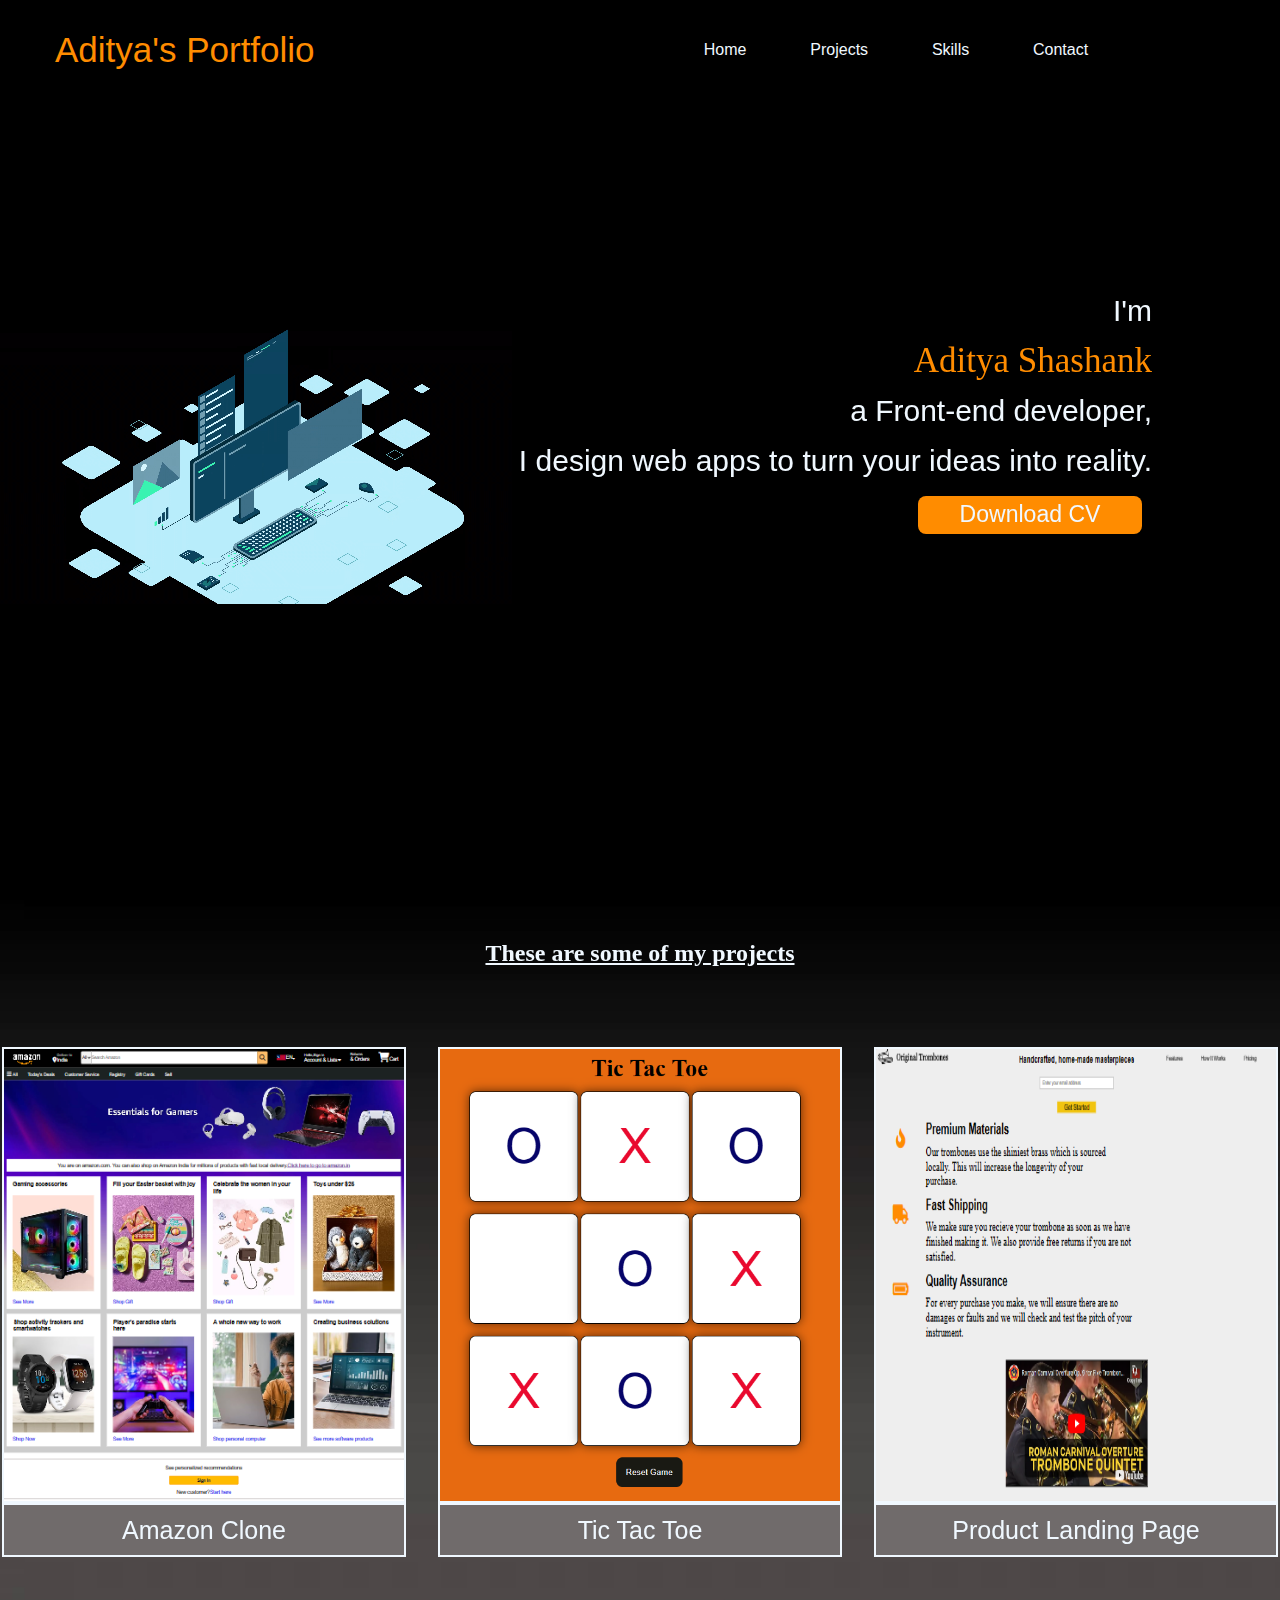
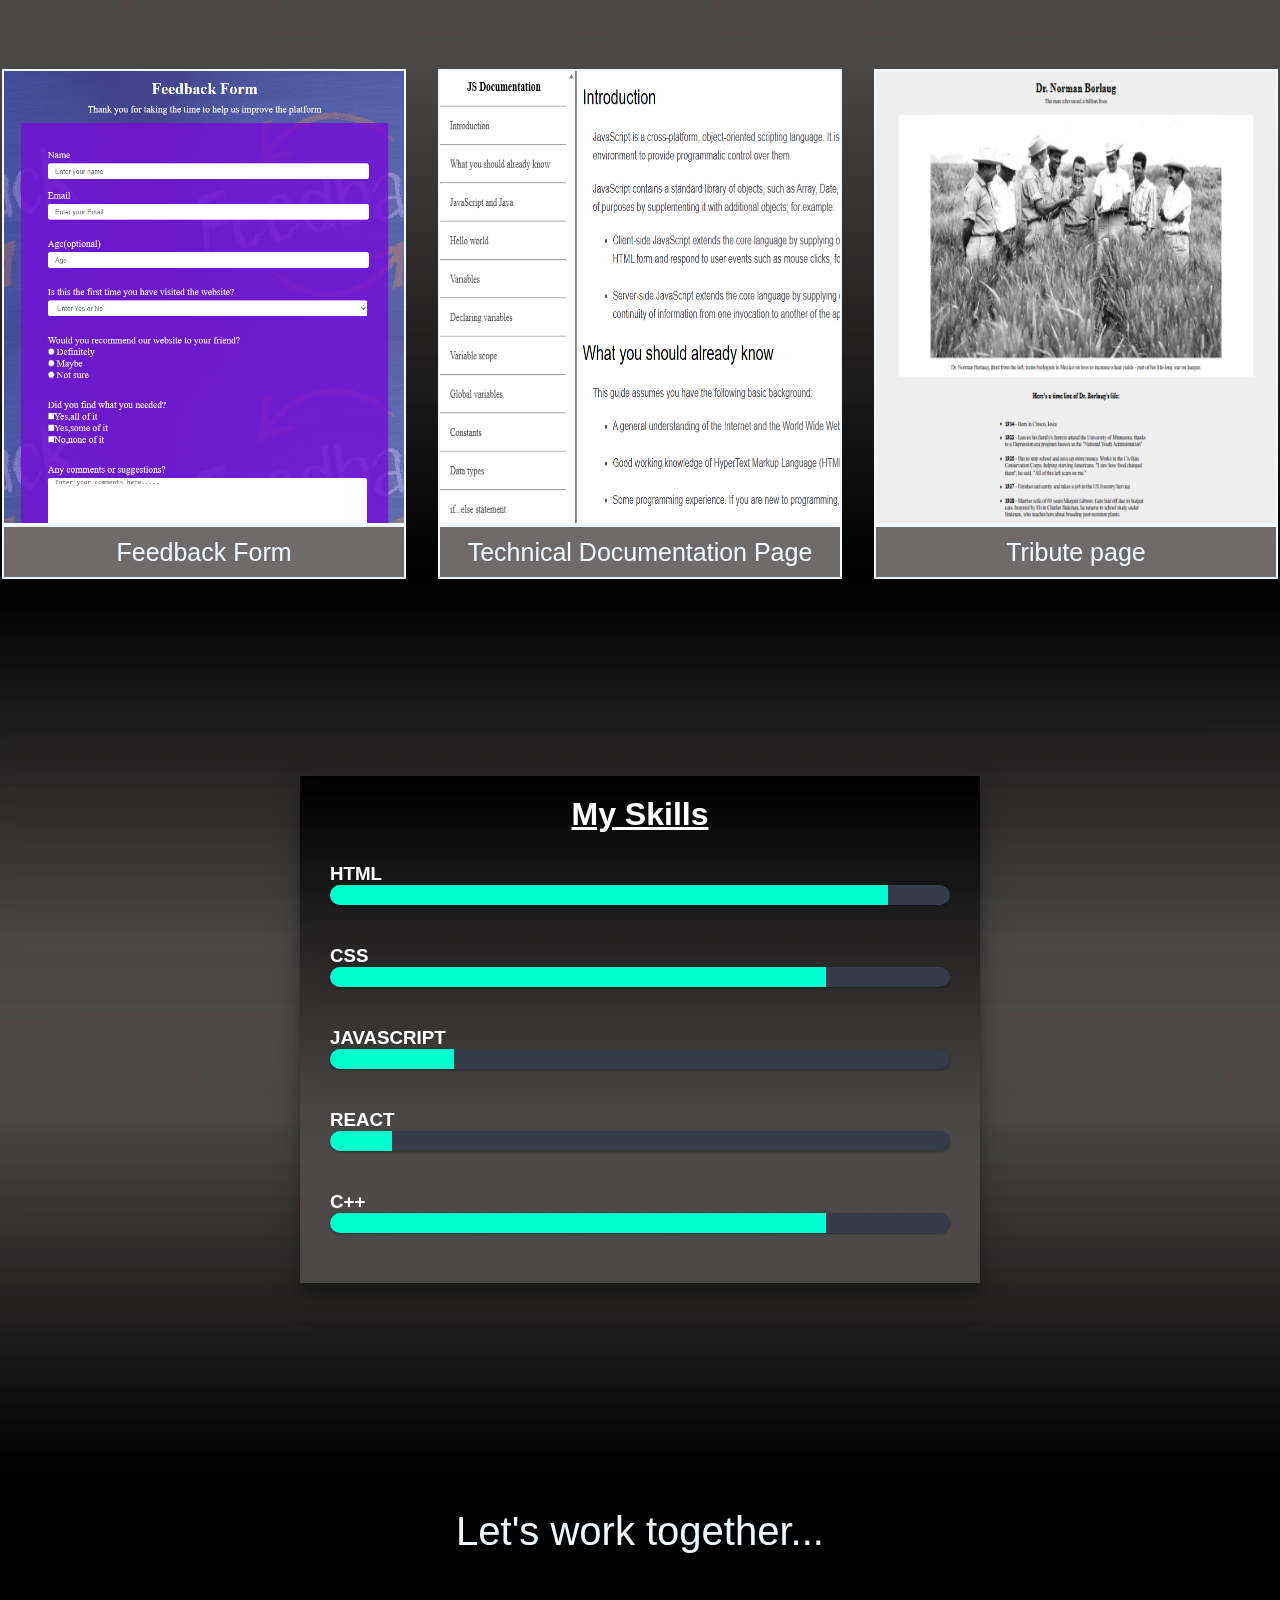
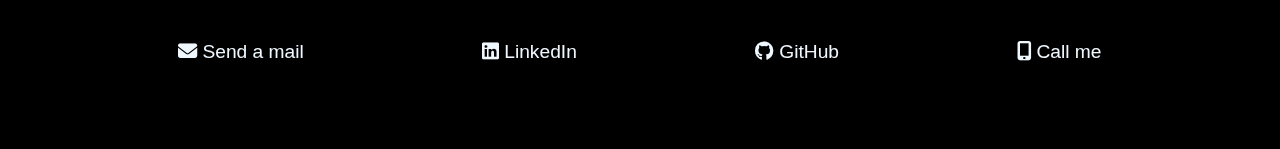
<file: index.html>
<!DOCTYPE html>
<html lang="en">
<head>
    <meta charset="UTF-8">
    <meta name="viewport" content="width=device-width, initial-scale=1.0">
    <title>Personal Portfolio</title>
    <link rel="stylesheet" href="/style.css">
    <link rel="stylesheet" href="https://cdnjs.cloudflare.com/ajax/libs/font-awesome/6.5.2/css/all.min.css">
</head>
<body>
    <div id="home">
    <header>
        <div class="logo">
            <p>Aditya's Portfolio</p>
            <!-- <img id="img" src="/as.PNG"> -->
        </div>
        <div class="link-header">
            <a href="#home" id="header-a">Home</a>
            <a href="#projects" id="header-a">Projects</a>
            <a href="#Skills" id="header-a">Skills</a>
            <a href="#contact" id="header-a">Contact</a>
        </div>
    </header>
    
    <div class="discription">
        <div class="video">
    <video autoplay loop muted>
        <source src="/vecteezy_isometric-desktop-computer-coding-programming-technology_22328336.mp4" type="video/mp4" />
      </video>
      
    </div>
        <div class="discription1">
        <p>I'm <p id="name">Aditya Shashank</p><p>a Front-end developer,</p>
        <p>I design web apps to turn your ideas into reality.</p>
        <button>Download CV</button>
    </div>
    </div>
</div>
<div id="projects">
    <h2>
        These are some of my projects
    </h2>
    <div class="project-row1">
        <div class="project3">
        <div class="Amazonclone">
        <div class="project1">
            <a href="/amazonclone1.html" target="_blank"><img src="/amazonfinal.PNG"></a> 
        </div>
           <a href="/amazonclone1.html" target="_blank"><div class="name1">Amazon Clone</div></a>
    </div>
</div>
        <div class="project3">
            <div class="Amazonclone">
                <div class="project1">
                    <a href="/Index1.html" target="_blank"><img src="/tic-tac-toe.PNG"></a>
                </div>
                 <a href="/Index1.html" target="_blank"><div class="name1">Tic Tac Toe</div></a>
            </div>
        </div>
        <div class="project3">
            <div class="Amazonclone">
                <div class="project1">
                    <a href="/index2.html" target="_blank"><img src="/product landing page.PNG"></a>
                </div>
                   <a href="/Index2.html" target="_blank"> <div class="name1">Product Landing Page</div></a>
            </div>
        </div>
        
                <div class="project3">
            <div class="Amazonclone">
                
            <div class="project1">
                <a href="/index3.html" target="_blank"><img src="/Feedback form.PNG"></a>
            </div>
              <a href="/Index3.html" target="_blank"> <div class="name1">Feedback Form </div></a>
        </div>
    </div>
            <div class="project3">
                <div class="Amazonclone">
                    <div class="project1">
                        <a href="/index4.html" target="_blank"><img src="/Technical Documentation Page.PNG"></a>
                    </div>
                        <a href="/Index4.html" target="_blank"><div class="name1">Technical Documentation Page</div></a>
                </div>
            </div>
            <div class="project3">
                <div class="Amazonclone">
                    <div class="project1">
                        <a href="/index5.html" target="_blank"><img src="/tribute.PNG"></a>
                    </div>
                        <div class="name1"><a href="/Index5.html" target="_blank" id="hover">Tribute page</div></a>
                </div>
            </div>
            </div>
    </div>
<div id="Skills">
    
    <div class="skill">
    <h1>My Skills</h1>
    <li><h3>HTML</h3><span class="bar"><span class="html"></span></span>
    </li>
    <li><h3>CSS</h3><span class="bar"><span class="css"></span></span>
    </li>
    <li><h3>JAVASCRIPT</h3><span class="bar"><span class="javascript"></span></span>
    </li>
    <li><h3>REACT</h3><span class="bar"><span class="react"></span></span>
    </li>
    <li><h3>C++</h3><span class="bar"><span class="C"></span></span>
    </li>
</div>
</div>
<div id="contact">
    <p>Let's work together...</p>
    <div class="link">
       <a href="mailto:adi620321@gmail.com" target="_blank"><i class="fa-solid fa-envelope" id="icon"></i>Send a mail </a>
        <a href="https://www.linkedin.com/in/aditya-shashank-02a102249/" target="_blank"><i class="fa-brands fa-linkedin" id="icon"></i>LinkedIn</a>
        <a href="https://github.com/Aditya620321" target="_blank"><i class="fa-brands fa-github" id="icon"></i>GitHub </a>
        <a href="tel:+916203215537" target="_blank"><i class="fa-solid fa-mobile-screen-button" id="icon"></i>Call me</a>
    </div>

</div>

</body>
</html>
</file>
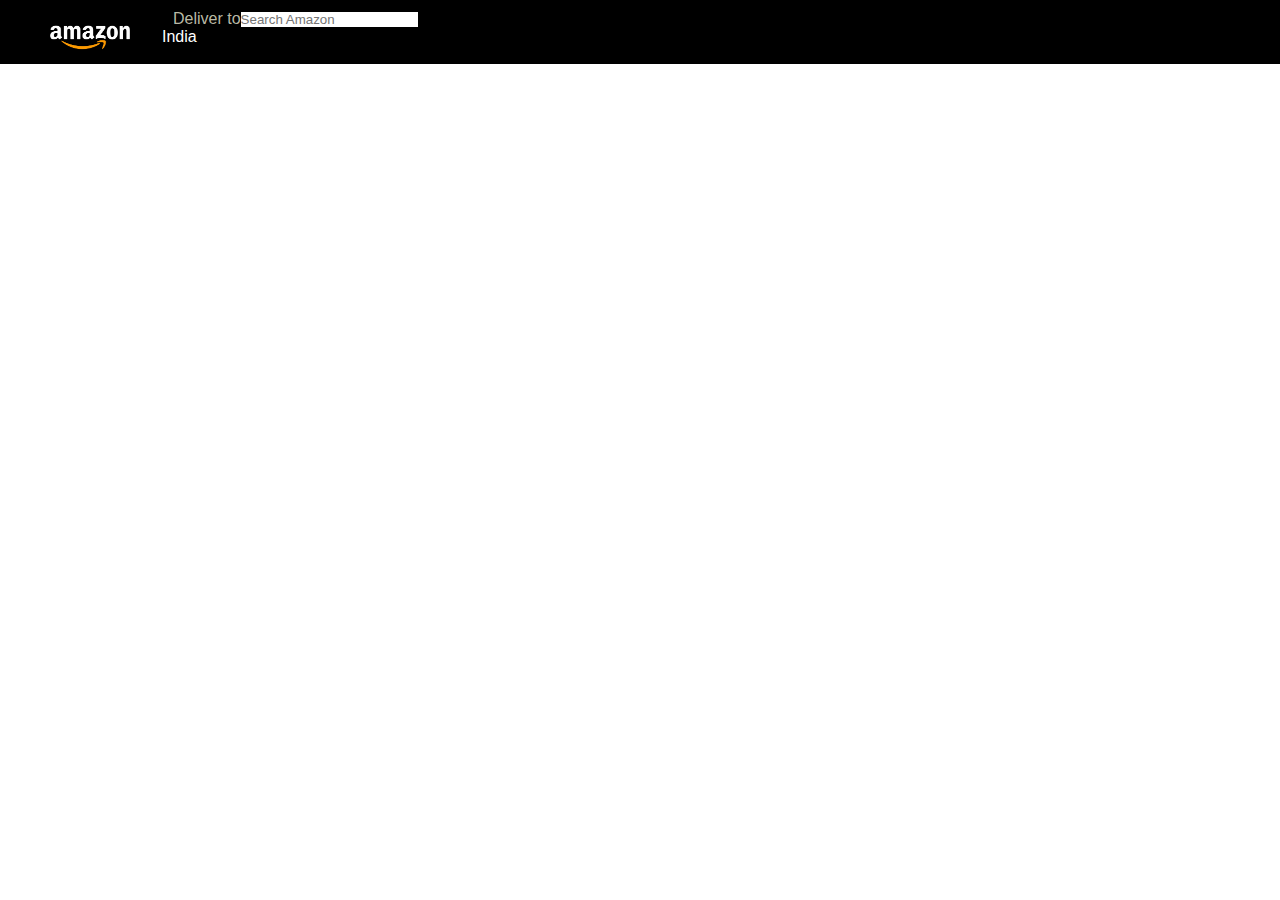
<file: amazon.html>
<!DOCTYPE html>
<html>
<head>
    <meta charset="UTF-8">
    <meta name="viewport" content="width=device-width, initial-scale=1.0">
    <title>Amazon</title>
    <link rel="stylesheet" href="/amazon.css">
    <link rel="stylesheet" href="https://cdnjs.cloudflare.com/ajax/libs/font-awesome/6.5.1/css/all.min.css" integrity="sha512-DTOQO9RWCH3ppGqcWaEA1BIZOC6xxalwEsw9c2QQeAIftl+Vegovlnee1c9QX4TctnWMn13TZye+giMm8e2LwA==" crossorigin="anonymous" referrerpolicy="no-referrer" />
</head>
<body>
    <header class="headercontent">
            <div id="headercontent"><img src="/Amazon-Logo-Font-1-scaled.webp" id="img"></div>
            <div id="headercontent">
                <a class="dilevery">Deliver to</a><br><i class="fa-solid fa-location-dot" id="i1"></i>
                <a id="india">India</a>
            </div>
            <div id="search">
                <input placeholder="Search Amazon"><button><i class="fa-solid fa-magnifying-glass"></i></button>
                
            </div>
    </header>
</body>
</html>
</file>
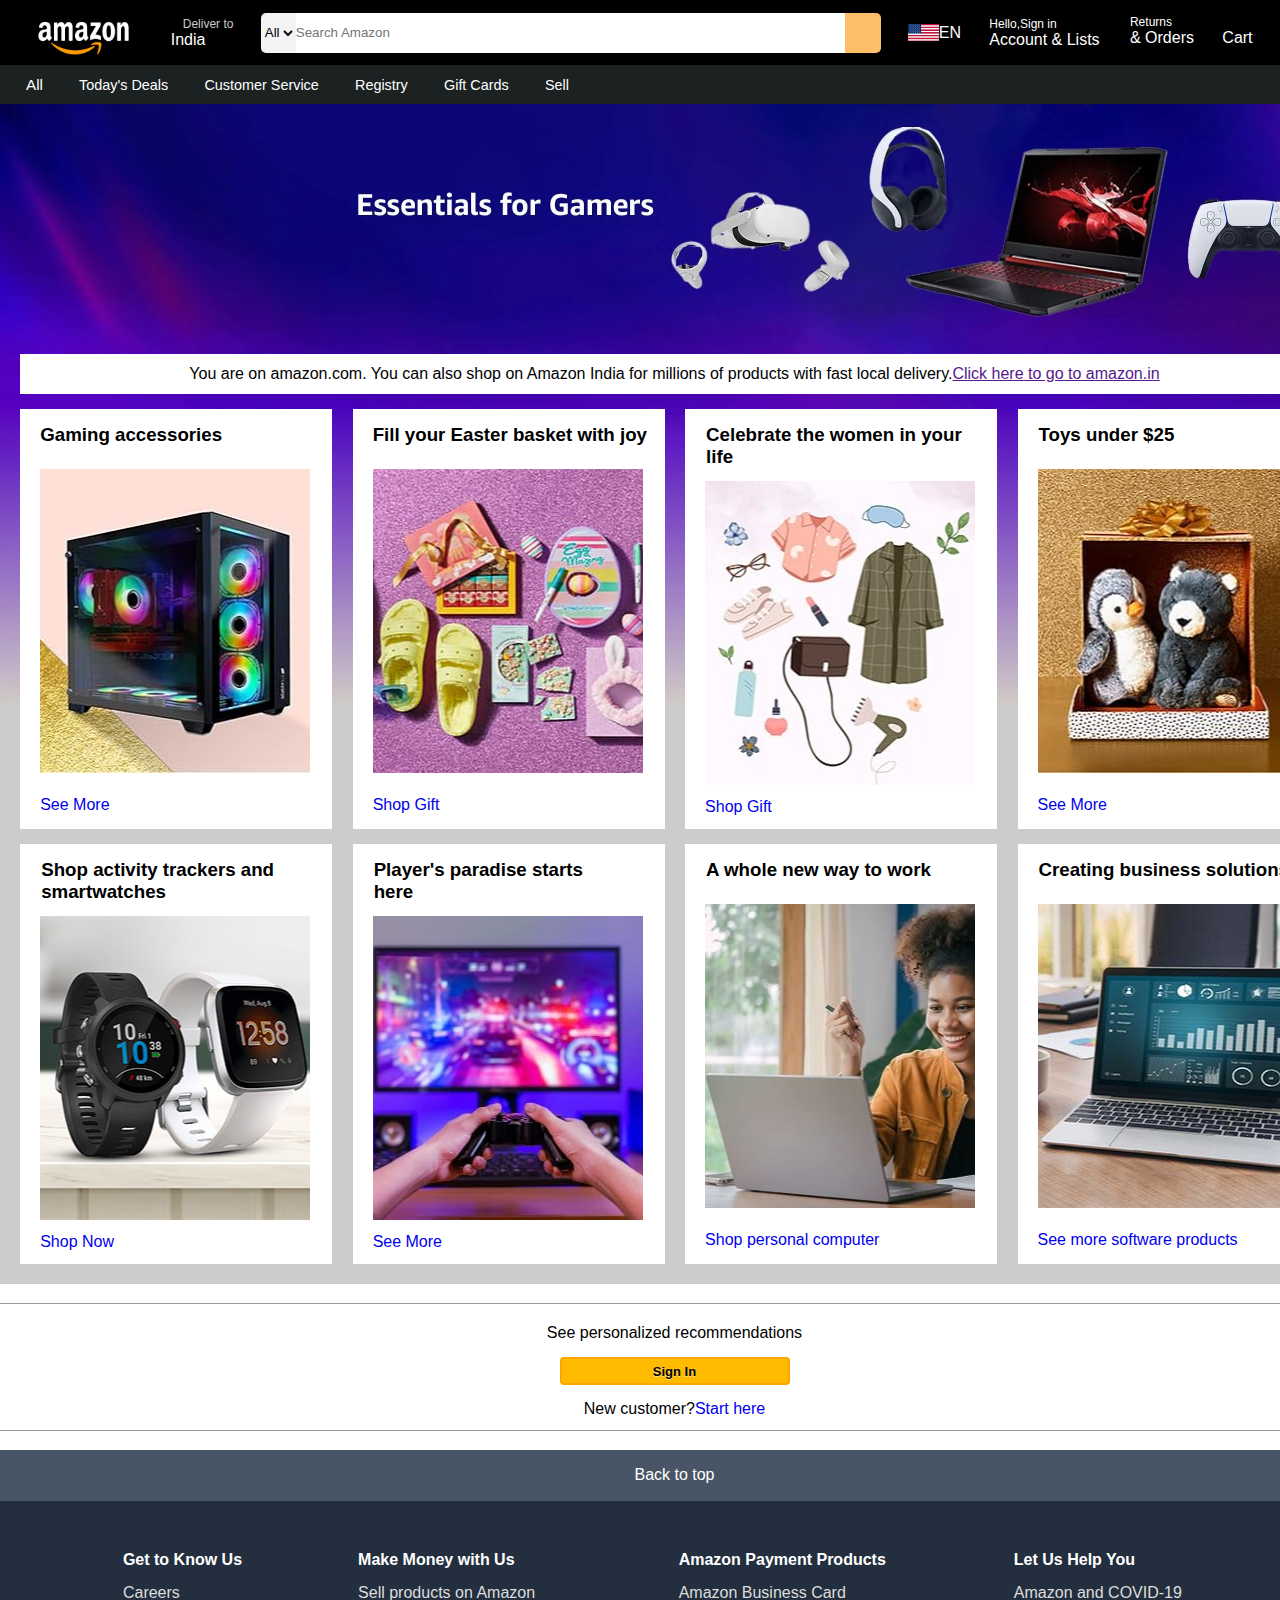
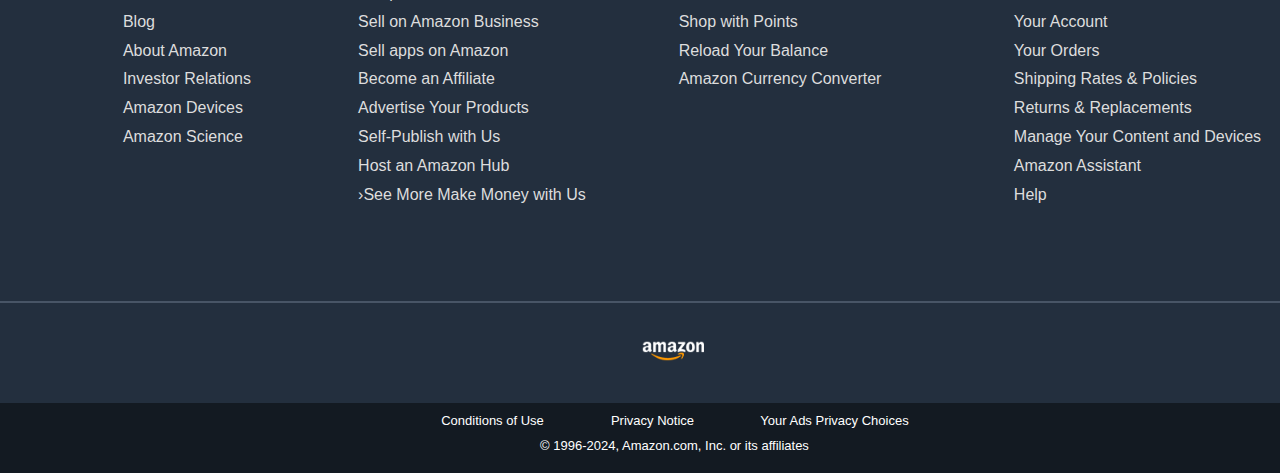
<file: amazonclone.html>
<!DOCTYPE html>
<html lang="en">
<head>
    <meta charset="UTF-8">
    <meta name="viewport" content="width=device-width, initial-scale=1.0">
    <title>Amazon</title>
    <link rel="stylesheet" href="/amazonclone.css">
    <link rel="stylesheet" href="https://cdnjs.cloudflare.com/ajax/libs/font-awesome/6.5.1/css/all.min.css" integrity="sha512-DTOQO9RWCH3ppGqcWaEA1BIZOC6xxalwEsw9c2QQeAIftl+Vegovlnee1c9QX4TctnWMn13TZye+giMm8e2LwA==" crossorigin="anonymous" referrerpolicy="no-referrer" />
</head>
<body>
    <header>
    <div class="navbar">
        <div class="nav-logo border">
            <div class="logo">
            </div>
        </div>
        <div class="location border">
            <p class="first-add">Deliver to</p>
            <div class="add-icon">
            <i class="fa-solid fa-location-dot"></i>
            <p class="second-add">India</p>
            </div>
        </div>
        <div class="third">
            <select class="search-select">
                <option>All</option>
            </select>
            <input placeholder="Search Amazon" class="search-input">
            <div class="search-logo"><i class="fa-solid fa-magnifying-glass"></i></div>
        </div>
        <div class="fourth ">
            <div class="country border">
                <div class="country-logo"></div>
                <div class="country-name">EN</div>
                <div class="country-symbol"><i class="fa-solid fa-caret-down"></i></div>
            </div>
        </div>
        <div class="fifth border">
            <div class="first-fifth"><p>Hello,Sign in</p></div>
            <div class="second-fifth">
                <p>Account & Lists</p>
                <i class="fa-solid fa-caret-down" id="icon"></i>
            </div>
        </div>
        <div class="sixth border">
            <div class="sixth-first"><p>Returns</p></div>
            <div class="sixth-second"><p>& Orders</p></div>
        </div>
        <div class="seventh border">
            <div class="seventh-one"><i class="fa-solid fa-cart-shopping"></i></div>
            <div class="seventh-two"><p id="cart">Cart</p></div>
            
        </div>
    </div>
    <div class="second-nevbar">
        <div class="second-nevbar-second">
            <div class="positionn">
            <div class="set-border border"><i class="fa-solid fa-bars" id="iconn"></i><p id="all">All</p></div>
            <div class="set-border border"><p>Today's Deals</p></div>
            <div class="set-border border"><p>Customer Service</p></div>
            <div class="set-border border"><p>Registry</p></div>
            <div class="set-border border"><p>Gift Cards</p></div>
            <div class="set-border border"><p>Sell</p></div>
        </div>
    </div>
    </div>
    </header>
    <content>
        <div class="main-content">
        <div class="content-pic">
            <div class="line-margin">
            <div class="line">
                <p>You are on amazon.com. You can also shop on Amazon India for millions of products with fast local delivery. </p><a href="">Click here to go to amazon.in</a>
            </div>
            </div>
        
            <div class="first-boxes">
                <div class="first-first-first">
                <div class="first-boxes-id">  
                <div class="Gaming"><h3>Gaming accessories</h3></div>
                    <div class="first-first"></div>
                   <div  class="see1"> <a href="#" id="see11">See More</a></div>
                </div>
            </div>
                <div class="first-boxes-id">
                    <div class="Gaming"><h3>Fill your Easter basket with joy</h3></div>
                <div class="first-first1"></div>
               <div  class="see1"> <a href="#" id="see11">Shop Gift</a></div>
            </div>
                <div class="first-boxes-id">
                    <div class="celebrate"><h3>Celebrate the women in your <br>life</h3></div>
                <div class="first-first2"></div>
               <div  class="see1"> <a href="#" id="see11">Shop Gift</a></div>
                </div>
                <div class="first-boxes-id"><div class="celebrate"><h3>Toys under $25</h3></div>
                <div class="first-first3"></div>
               <div  class="see1"> <a href="#" id="see11">See More</a></div></div>
            </div>
            <div class="first-boxes">
                <div class="first-boxes-id">
                    <div class="celebrate"><h3>Shop activity trackers and smartwatches</h3></div>
                <div class="first-first2-1"></div>
               <div  class="see1"> <a href="#" id="see11">Shop Now</a></div>
                </div>
                <div class="first-boxes-id">
                    <div class="celebrate"><h3>Player's paradise starts <br> here</h3></div>
                <div class="first-first2-2"></div>
               <div  class="see1"> <a href="#" id="see11">See More</a></div>
                </div>
                <div class="first-boxes-id">
                    <div class="celebrate"><h3>A whole new way to work</h3></div>
                <div class="first-first2-3"></div>
               <div  class="see1"> <a href="#" id="see11">Shop personal computer</a></div>
                </div>
                <div class="first-boxes-id">
                    <div class="celebrate"><h3>Creating business solutions</h3></div>
                <div class="first-first2-4"></div>
               <div  class="see1"> <a href="#" id="see11">See more software products </a></div>
                </div>
            </div>
        </div>
    </div>
</div>
    </content>
    <footer>
        <div class="signin">
            <div class="signin1">
               <div class="See-personalized-recommendations">See personalized recommendations</div>
               <div class="sign-footer">
                <button class="sign-button">Sign In</button>
            </div>
                <div class="new-customer">
                    New customer? <a href="#" class="Start-here">Start here</a>
        </div>
        </div>
        </div>
        <div class="back-to-top">Back to top</div>
        <div class="more-item">
            <div class="more-item-1">
                <div class="position">
                <h4 class="headingg">Get to Know Us</h4>
                <ul>
                <li class="list-class"><a href="#"  class="Get-to">Careers</a></li>
                <li class="list-class"><a href="#" class="Get-to">Blog</a></li>
                <li class="list-class"><a href="#" class="Get-to">About Amazon</a></li>
                <li class="list-class"><a href="#" class="Get-to">Investor Relations</a></li>
                <li class="list-class"><a href="#" class="Get-to">Amazon Devices</a></li>
                <li class="list-class"><a href="#" class="Get-to">Amazon Science</a></li></ul>
            </div></div>
            <div class="more-item-2">
                <h4 class="headingg">Make Money with Us</h4>
                <li class="list-class"><a href="#" class="Get-to">Sell products on Amazon</a></li>
                <li class="list-class"><a href="#" class="Get-to">Sell on Amazon Business</a></li>
                <li class="list-class"><a href="#" class="Get-to">Sell apps on Amazon</a></li>
                <li class="list-class"><a href="#" class="Get-to">Become an Affiliate</a></li>
                <li class="list-class"><a href="#" class="Get-to">Advertise Your Products</a></li>
                <li class="list-class"><a href="#" class="Get-to">Self-Publish with Us</a></li>
                <li class="list-class"><a href="#" class="Get-to">Host an Amazon Hub</a></li>
                <li class="list-class"><a href="#" class="Get-to">›See More Make Money with Us</a></li>
            </div>
            <div class="position-3">
            <div class="more-item-3">
                <h4 class="headingg">Amazon Payment Products</h4>
                <li class="list-class"><a href="#" class="Get-to">Amazon Business Card</a></li>
                <li class="list-class"><a href="#" class="Get-to">Shop with Points</a></li>
                <li class="list-class"><a href="#" class="Get-to">Reload Your Balance</a></li>
                <li class="list-class"><a href="#" class="Get-to">Amazon Currency Converter</a></li>
            </div></div>
            <div class="position-4">
            <div class="more-item-4">
                <h4 class="headingg">Let Us Help You</h4>
                <li class="list-class"><a href="#" class="Get-to">Amazon and COVID-19</a></li>
                <li class="list-class"><a href="#" class="Get-to">Your Account</a></li>
                <li class="list-class"><a href="#" class="Get-to">Your Orders</a></li>
                <li class="list-class"><a href="#" class="Get-to">Shipping Rates & Policies</a></li>
                <li class="list-class"><a href="#" class="Get-to">Returns & Replacements</a></li>
                <li class="list-class"><a href="#" class="Get-to">Manage Your Content and Devices</a></li>
                <li class="list-class"><a href="#" class="Get-to">Amazon Assistant</a></li>
                <li class="list-class"><a href="#" class="Get-to">Help</a></li>
            </div>
        </div>
        </div>
        <div class="amazon-bottom-logo">
            <div class="amazon-bottom"></div>
        </div>
        
            <div class="bottom-bottom1">
                <div class="one">
                <div class="bottom-bottom1-1">Conditions of Use </div>
                <div class="bottom-bottom1-2">Privacy Notice</div>
                <div class="bottom-bottom1-3">Your Ads Privacy Choices</div>
            </div>
            <div class="bottom-bottom2">
            © 1996-2024, Amazon.com, Inc. or its affiliates
        </div>
    </div>
    </footer>
</body>
</html>
</file>
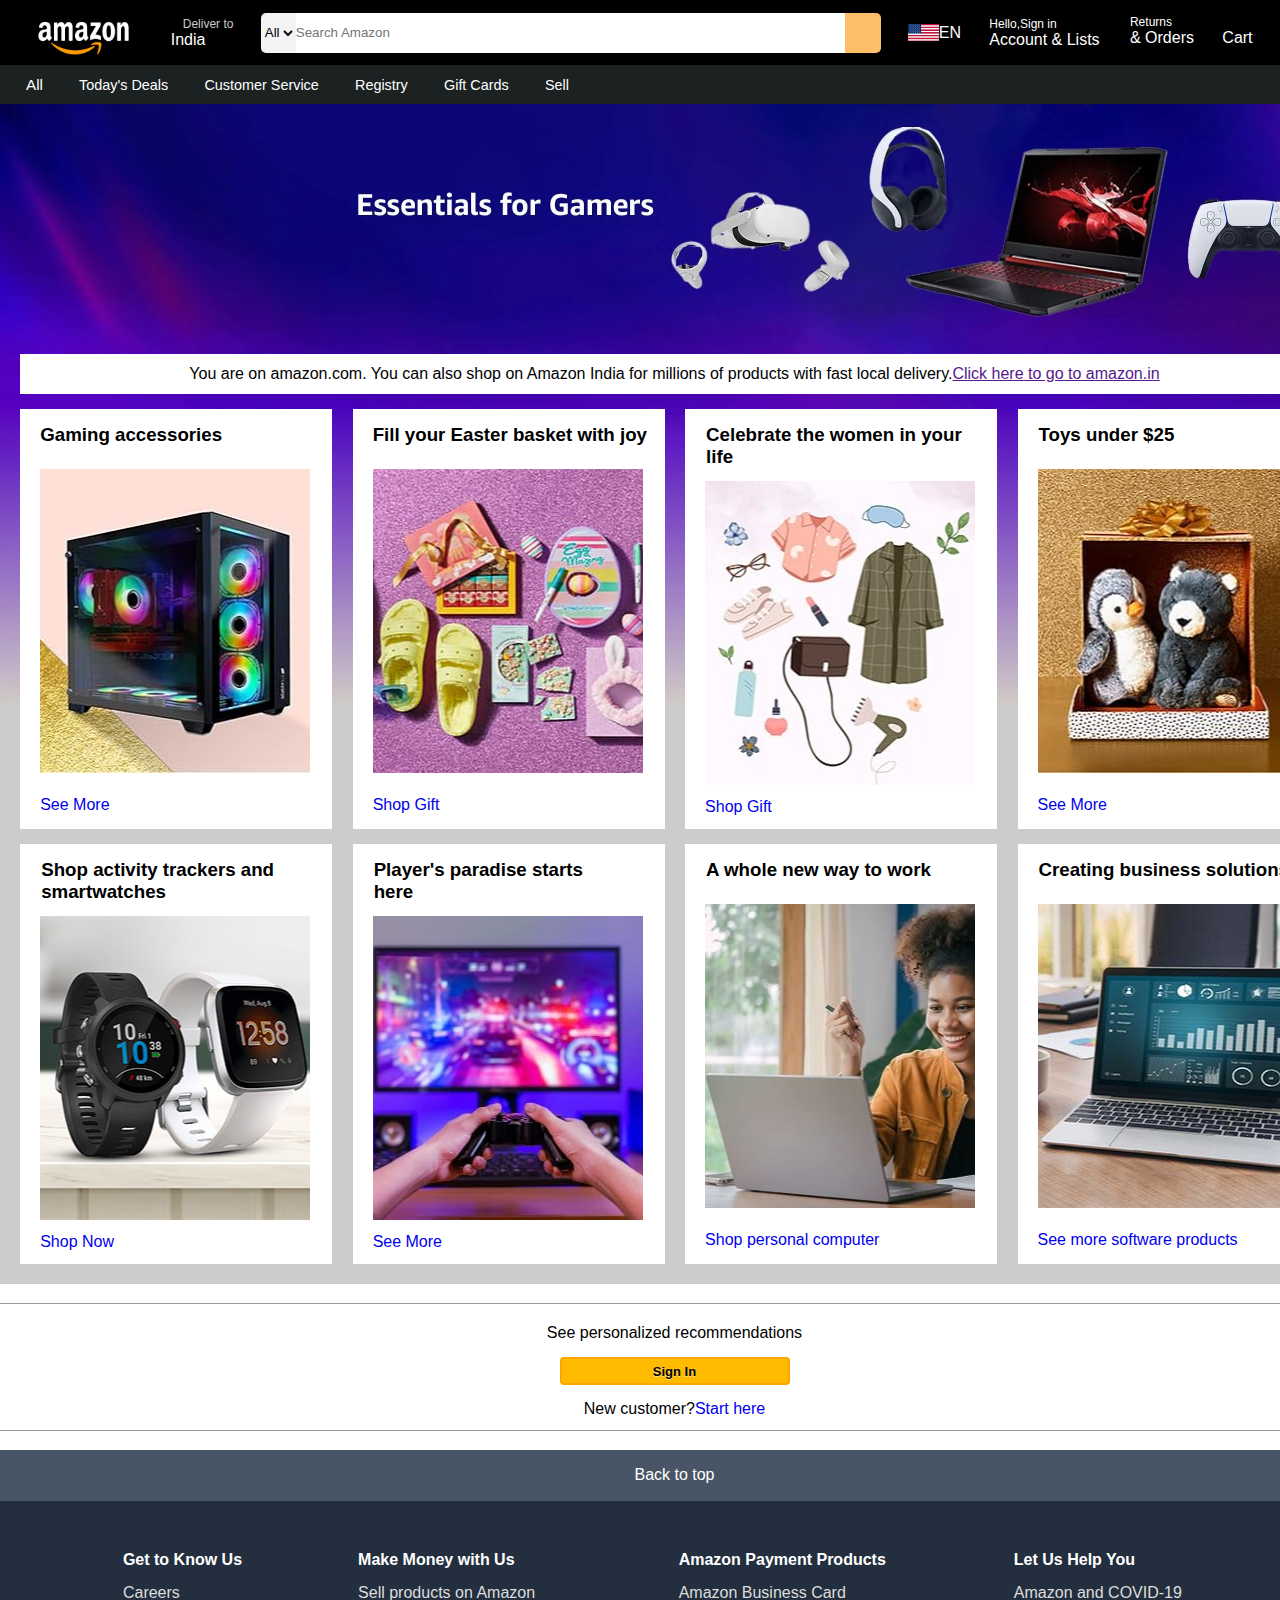
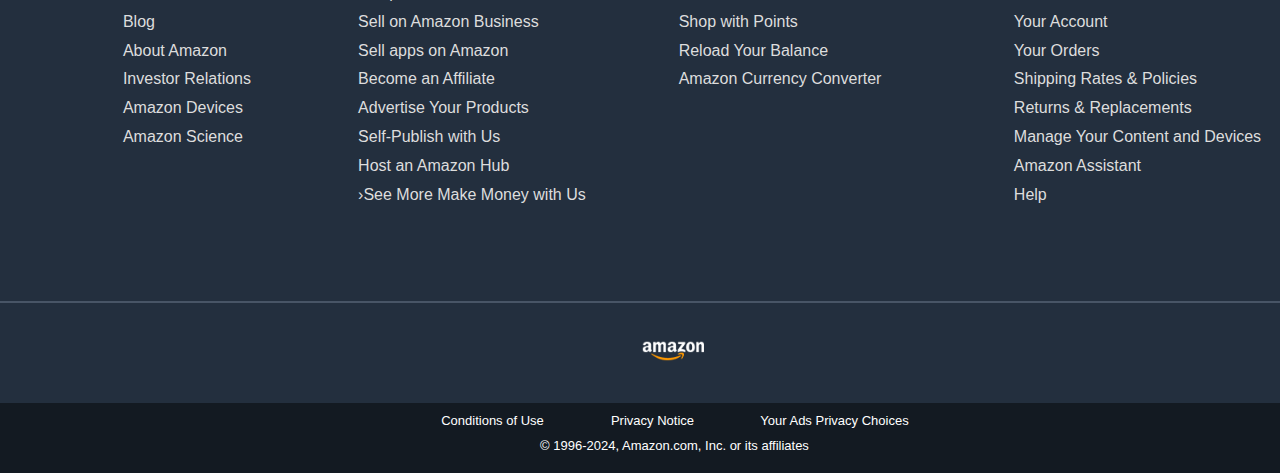
<file: amazonclone1.html>
<!DOCTYPE html>
<html lang="en">
<head>
    <meta charset="UTF-8">
    <meta name="viewport" content="width=device-width, initial-scale=1.0">
    <title>Amazon</title>
    <link rel="stylesheet" href="/amazonclonecss1.css">
    <link rel="stylesheet" href="https://cdnjs.cloudflare.com/ajax/libs/font-awesome/6.5.1/css/all.min.css" integrity="sha512-DTOQO9RWCH3ppGqcWaEA1BIZOC6xxalwEsw9c2QQeAIftl+Vegovlnee1c9QX4TctnWMn13TZye+giMm8e2LwA==" crossorigin="anonymous" referrerpolicy="no-referrer" />
</head>
<body>
    <header>
    <div class="navbar">
        <div class="nav-logo border">
            <div class="logo">
            </div>
        </div>
        <div class="location border">
            <p class="first-add">Deliver to</p>
            <div class="add-icon">
            <i class="fa-solid fa-location-dot"></i>
            <p class="second-add">India</p>
            </div>
        </div>
        <div class="third">
            <select class="search-select">
                <option>All</option>
            </select>
            <input placeholder="Search Amazon" class="search-input">
            <div class="search-logo"><i class="fa-solid fa-magnifying-glass"></i></div>
        </div>
        <div class="fourth ">
            <div class="country border">
                <div class="country-logo"></div>
                <div class="country-name">EN</div>
                <div class="country-symbol"><i class="fa-solid fa-caret-down"></i></div>
            </div>
        </div>
        <div class="fifth border">
            <div class="first-fifth"><p>Hello,Sign in</p></div>
            <div class="second-fifth">
                <p>Account & Lists</p>
                <i class="fa-solid fa-caret-down" id="icon"></i>
            </div>
        </div>
        <div class="sixth border">
            <div class="sixth-first"><p>Returns</p></div>
            <div class="sixth-second"><p>& Orders</p></div>
        </div>
        <div class="seventh border">
            <div class="seventh-one"><i class="fa-solid fa-cart-shopping"></i></div>
            <div class="seventh-two"><p id="cart">Cart</p></div>
            
        </div>
    </div>
    <div class="second-nevbar">
        <div class="second-nevbar-second">
            <div class="positionn">
            <div class="set-border border"><i class="fa-solid fa-bars" id="iconn"></i><p id="all">All</p></div>
            <div class="set-border border"><p>Today's Deals</p></div>
            <div class="set-border border"><p>Customer Service</p></div>
            <div class="set-border border"><p>Registry</p></div>
            <div class="set-border border"><p>Gift Cards</p></div>
            <div class="set-border border"><p>Sell</p></div>
        </div>
    </div>
    </div>
    </header>
    <content>
        <div class="main-content">
        <div class="content-pic">
            <div class="line-margin">
            <div class="line">
                <p>You are on amazon.com. You can also shop on Amazon India for millions of products with fast local delivery. </p><a href="">Click here to go to amazon.in</a>
            </div>
            </div>
        
            <div class="first-boxes">
                <div class="first-first-first">
                <div class="first-boxes-id">  
                <div class="Gaming"><h3>Gaming accessories</h3></div>
                    <div class="first-first"></div>
                   <div  class="see1"> <a href="#" id="see11">See More</a></div>
                </div>
            </div>
                <div class="first-boxes-id">
                    <div class="Gaming"><h3>Fill your Easter basket with joy</h3></div>
                <div class="first-first1"></div>
               <div  class="see1"> <a href="#" id="see11">Shop Gift</a></div>
            </div>
                <div class="first-boxes-id">
                    <div class="celebrate"><h3>Celebrate the women in your <br>life</h3></div>
                <div class="first-first2"></div>
               <div  class="see1"> <a href="#" id="see11">Shop Gift</a></div>
                </div>
                <div class="first-boxes-id"><div class="celebrate"><h3>Toys under $25</h3></div>
                <div class="first-first3"></div>
               <div  class="see1"> <a href="#" id="see11">See More</a></div></div>
            </div>
            <div class="first-boxes">
                <div class="first-boxes-id">
                    <div class="celebrate"><h3>Shop activity trackers and smartwatches</h3></div>
                <div class="first-first2-1"></div>
               <div  class="see1"> <a href="#" id="see11">Shop Now</a></div>
                </div>
                <div class="first-boxes-id">
                    <div class="celebrate"><h3>Player's paradise starts <br> here</h3></div>
                <div class="first-first2-2"></div>
               <div  class="see1"> <a href="#" id="see11">See More</a></div>
                </div>
                <div class="first-boxes-id">
                    <div class="celebrate"><h3>A whole new way to work</h3></div>
                <div class="first-first2-3"></div>
               <div  class="see1"> <a href="#" id="see11">Shop personal computer</a></div>
                </div>
                <div class="first-boxes-id">
                    <div class="celebrate"><h3>Creating business solutions</h3></div>
                <div class="first-first2-4"></div>
               <div  class="see1"> <a href="#" id="see11">See more software products </a></div>
                </div>
            </div>
        </div>
    </div>
</div>
    </content>
    <footer>
        <div class="signin">
            <div class="signin1">
               <div class="See-personalized-recommendations">See personalized recommendations</div>
               <div class="sign-footer">
                <button class="sign-button">Sign In</button>
            </div>
                <div class="new-customer">
                    New customer? <a href="#" class="Start-here">Start here</a>
        </div>
        </div>
        </div>
        <div class="back-to-top">Back to top</div>
        <div class="more-item">
            <div class="more-item-1">
                <div class="position">
                <h4 class="headingg">Get to Know Us</h4>
                <ul>
                <li class="list-class"><a href="#"  class="Get-to">Careers</a></li>
                <li class="list-class"><a href="#" class="Get-to">Blog</a></li>
                <li class="list-class"><a href="#" class="Get-to">About Amazon</a></li>
                <li class="list-class"><a href="#" class="Get-to">Investor Relations</a></li>
                <li class="list-class"><a href="#" class="Get-to">Amazon Devices</a></li>
                <li class="list-class"><a href="#" class="Get-to">Amazon Science</a></li></ul>
            </div></div>
            <div class="more-item-2">
                <h4 class="headingg">Make Money with Us</h4>
                <li class="list-class"><a href="#" class="Get-to">Sell products on Amazon</a></li>
                <li class="list-class"><a href="#" class="Get-to">Sell on Amazon Business</a></li>
                <li class="list-class"><a href="#" class="Get-to">Sell apps on Amazon</a></li>
                <li class="list-class"><a href="#" class="Get-to">Become an Affiliate</a></li>
                <li class="list-class"><a href="#" class="Get-to">Advertise Your Products</a></li>
                <li class="list-class"><a href="#" class="Get-to">Self-Publish with Us</a></li>
                <li class="list-class"><a href="#" class="Get-to">Host an Amazon Hub</a></li>
                <li class="list-class"><a href="#" class="Get-to">›See More Make Money with Us</a></li>
            </div>
            <div class="position-3">
            <div class="more-item-3">
                <h4 class="headingg">Amazon Payment Products</h4>
                <li class="list-class"><a href="#" class="Get-to">Amazon Business Card</a></li>
                <li class="list-class"><a href="#" class="Get-to">Shop with Points</a></li>
                <li class="list-class"><a href="#" class="Get-to">Reload Your Balance</a></li>
                <li class="list-class"><a href="#" class="Get-to">Amazon Currency Converter</a></li>
            </div></div>
            <div class="position-4">
            <div class="more-item-4">
                <h4 class="headingg">Let Us Help You</h4>
                <li class="list-class"><a href="#" class="Get-to">Amazon and COVID-19</a></li>
                <li class="list-class"><a href="#" class="Get-to">Your Account</a></li>
                <li class="list-class"><a href="#" class="Get-to">Your Orders</a></li>
                <li class="list-class"><a href="#" class="Get-to">Shipping Rates & Policies</a></li>
                <li class="list-class"><a href="#" class="Get-to">Returns & Replacements</a></li>
                <li class="list-class"><a href="#" class="Get-to">Manage Your Content and Devices</a></li>
                <li class="list-class"><a href="#" class="Get-to">Amazon Assistant</a></li>
                <li class="list-class"><a href="#" class="Get-to">Help</a></li>
            </div>
        </div>
        </div>
        <div class="amazon-bottom-logo">
            <div class="amazon-bottom"></div>
        </div>
        
            <div class="bottom-bottom1">
                <div class="one">
                <div class="bottom-bottom1-1">Conditions of Use </div>
                <div class="bottom-bottom1-2">Privacy Notice</div>
                <div class="bottom-bottom1-3">Your Ads Privacy Choices</div>
            </div>
            <div class="bottom-bottom2">
            © 1996-2024, Amazon.com, Inc. or its affiliates
        </div>
    </div>
    </footer>
</body>
</html>
</file>
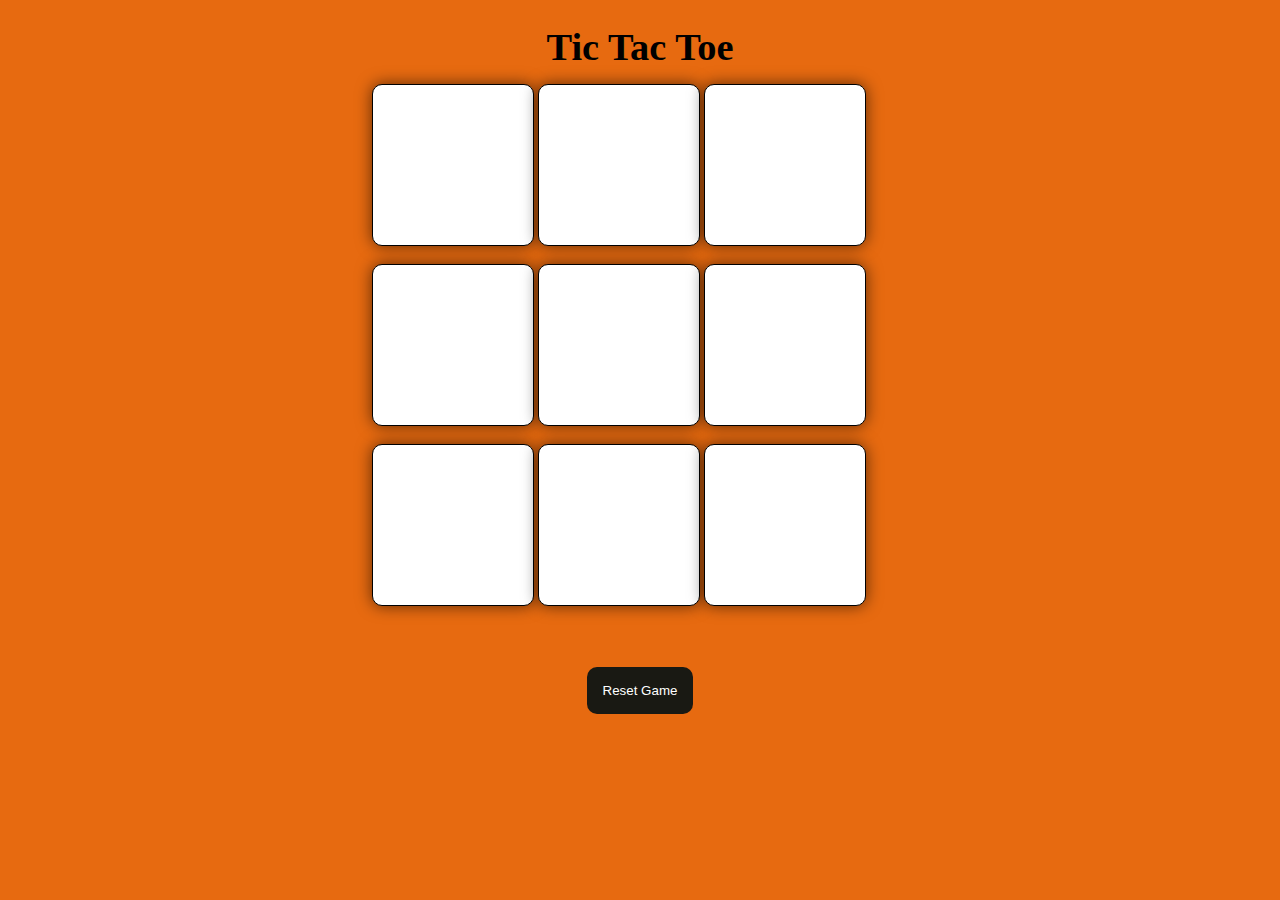
<file: Index1.html>
<!DOCTYPE html>
<html lang="en">
<head>
    <meta charset="UTF-8">
    <meta name="viewport" content="width=device-width, initial-scale=1.0">
    <title>Tic-Tac-Toe</title>
    <link rel="stylesheet" href="Style1.css">
</head>
<body>
    <div class="msgg">
    <div class="msg-container hide">
        <p id="msg">Winner</p>
    <div class="new-button"><button id="new-btn">New Game</button></div>
    </div>
</div>
    <main>
    <div class="heading"><h1>Tic Tac Toe</h1></div>
    <div class="container">
        <div class="game">
        <button class="box"></button>
        <button class="box"></button>
        <button class="box"></button>
        <button class="box"></button>
        <button class="box"></button>
        <button class="box"></button>
        <button class="box"></button>
        <button class="box"></button>
        <button class="box"></button>
    </div>
</div>
<div class="reset-button"><button id="id-button">Reset Game</button></div>
</main>
<script src="app1.js"></script>
</body>
</html>
</file>
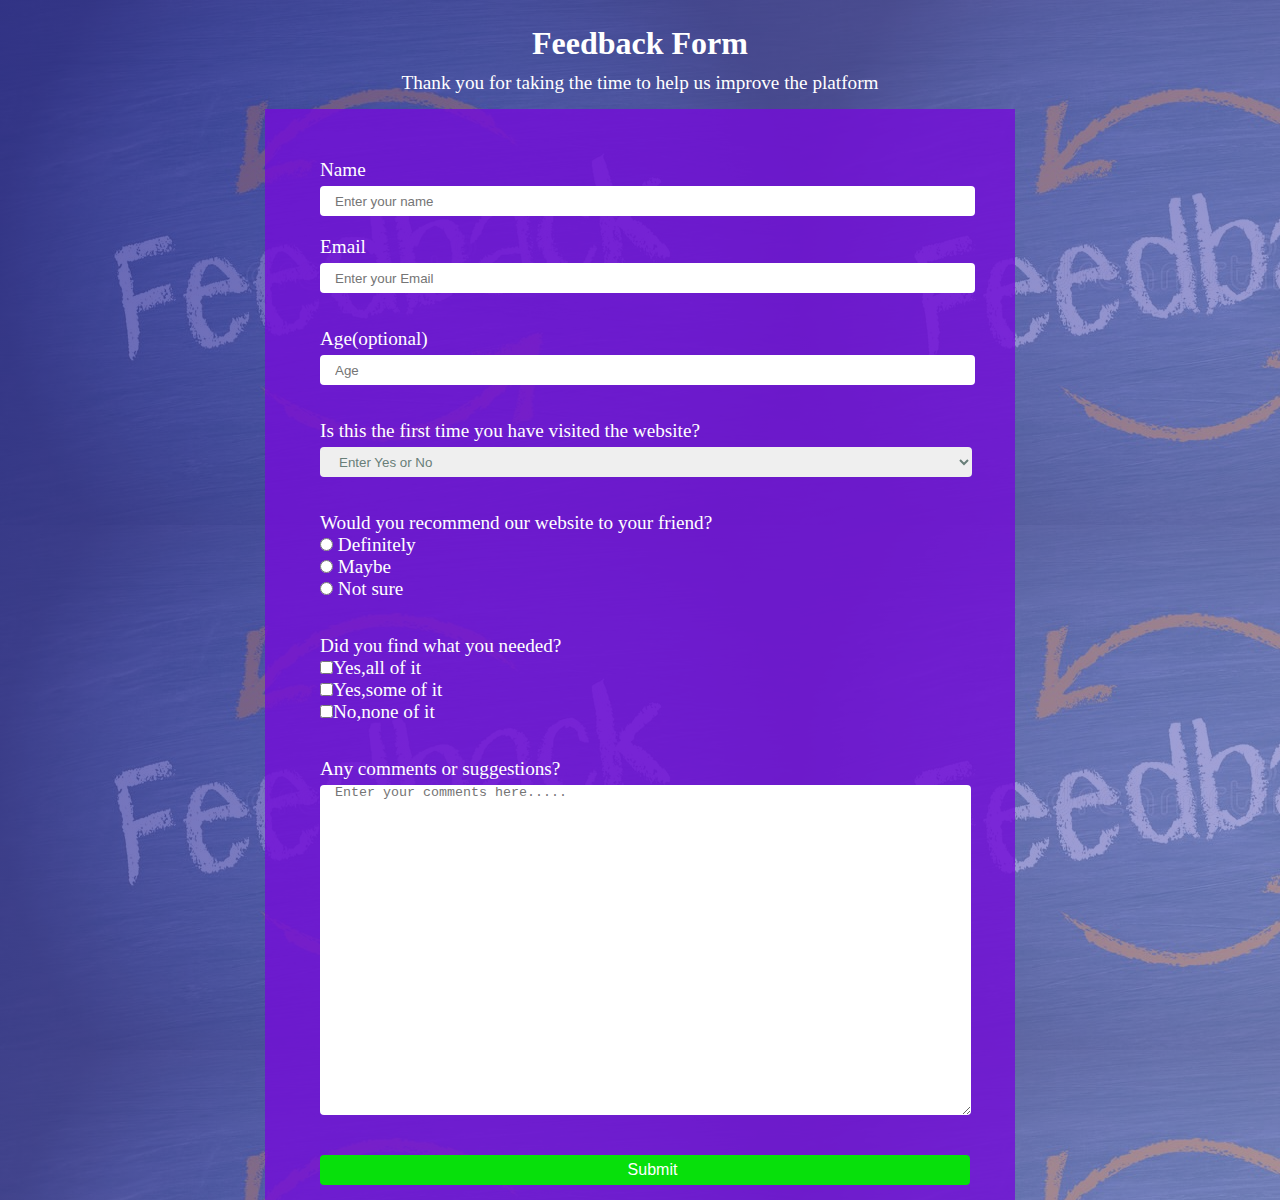
<file: index3.html>
<!DOCTYPE html>
<html lang="en">
<head>
    <meta charset="UTF-8">
    <meta name="viewport" content="width=device-width, initial-scale=1.0">
    <title>Feedback Form</title>
    <link rel="stylesheet" href="styles3.css">
</head>
<body>
    <h1 id="title">Feedback Form</h1>
    <p id="description">Thank you for taking the time to help us improve the platform</p>
    <form id="survey-form">
    <div class="container-name">
        <label id="name-label">Name</label><br>
    <input type="text" id="name" placeholder="Enter your name" required>
    </div>
    <div class="container">
        <label id="email-label">Email</label><br>
    <input type="email" id="email" placeholder="Enter your Email" required>
    </div>
    <div class="container">
        <label id="number-label">Age(optional)</label><br>
    <input type="number" id="number" placeholder="Age" min="10" max="99" required>
    </div>
    <div class="container">
    <label>Is this the first time you have visited the website?</label><br>
    <select id="dropdown">
        <option selected disabled hidden>Enter Yes or No</option>
        <option>Yes</option>
        <option>No</option>
    </select>
    </div>
    <div class="container">
        <label>Would you recommend our website to your friend?</label><br>
          <label><input type="radio" name="recommend" id="recommend-id" value="value">
            <label>Definitely<br></label> 
           <input type="radio" name="recommend" value="value">
           <label>Maybe</label><br>
           <input type="radio" name="recommend" value="value">
           <label>Not sure</label><br>
    </div>
    <div class="container">
    <label>Did you find what you needed?</label><br>
    <input type="checkbox" value="value">Yes,all of it<br>
    <input type="checkbox" value="value">Yes,some of it<br>
    <input type="checkbox" value="value">No,none of it<br>
    </div>
    <div class="container">
    <label>Any comments or suggestions?</label><br>
    <textarea id="textarea" cols="3" rows="5" placeholder="Enter your comments here....." ></textarea>
    </div>
    <div class="container">
        <button id="submit">Submit</button>
    </div>
</form>
</body>
</html>
</file>
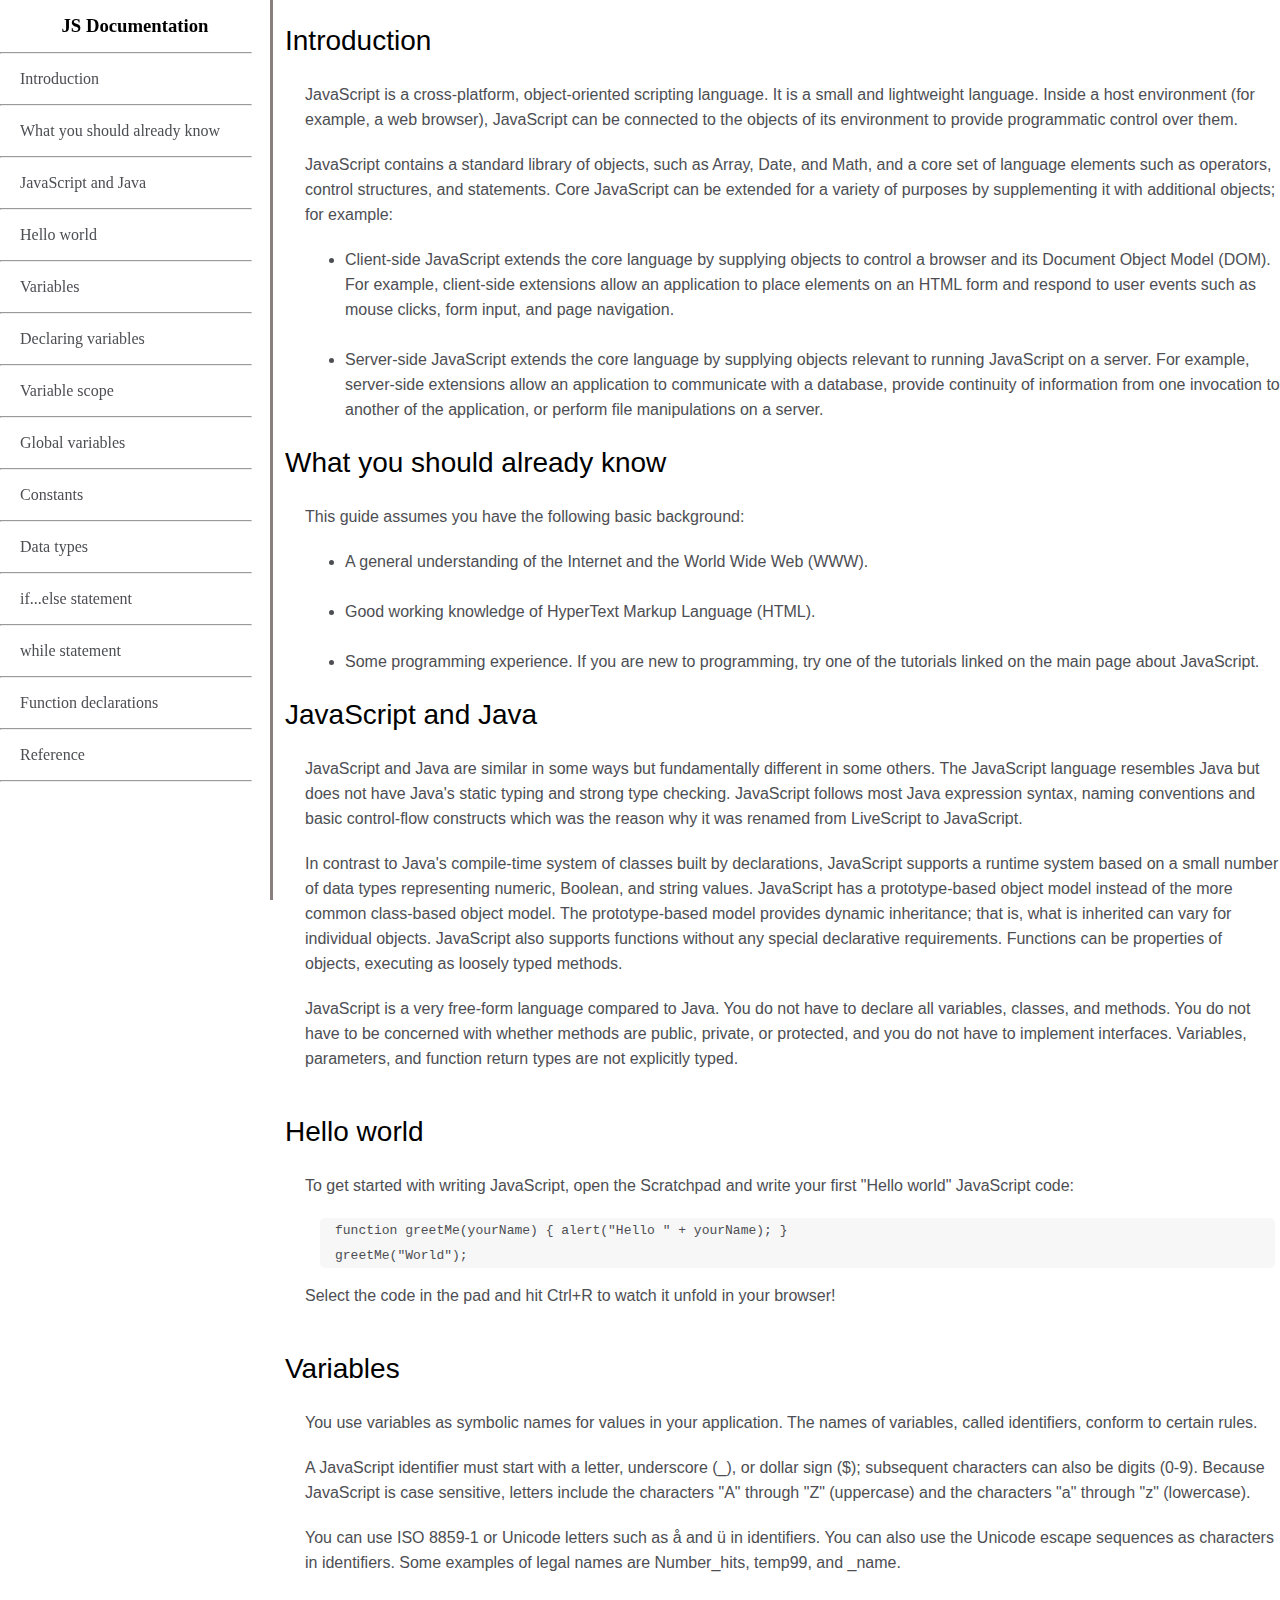
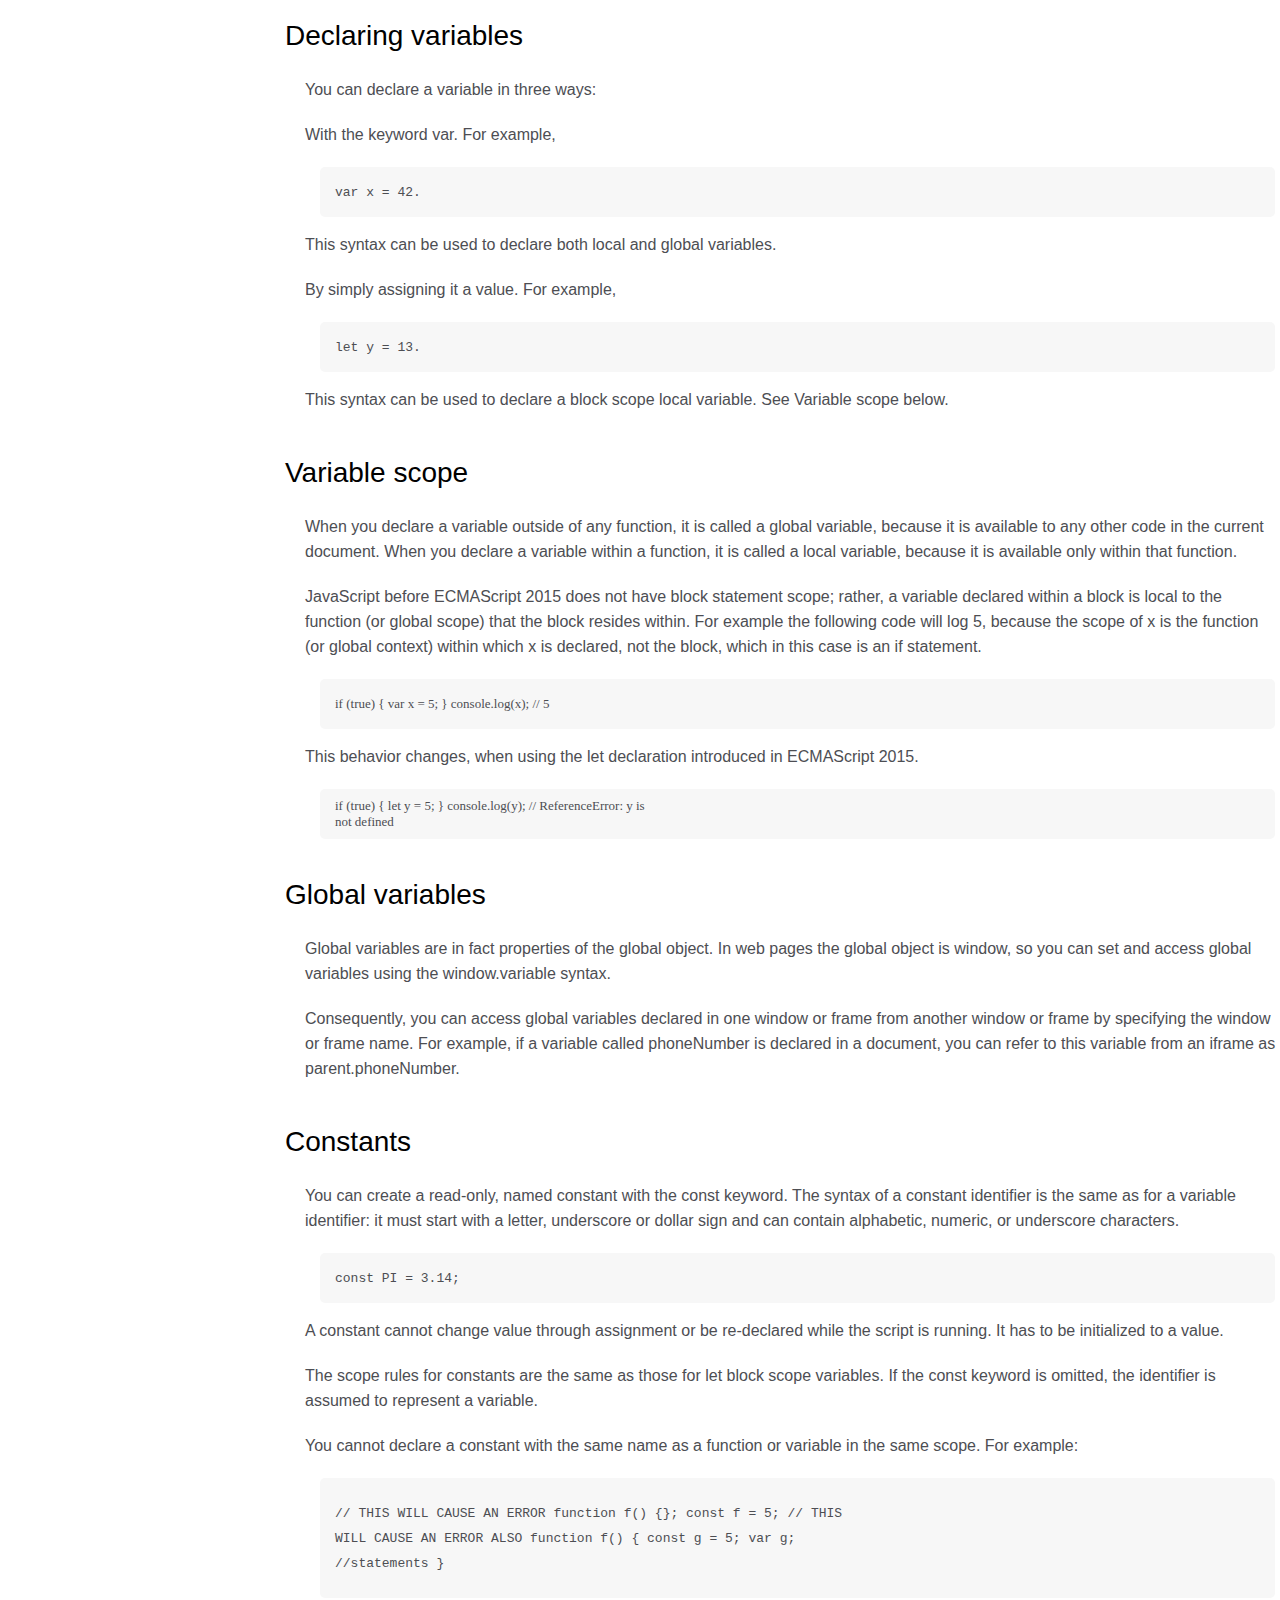
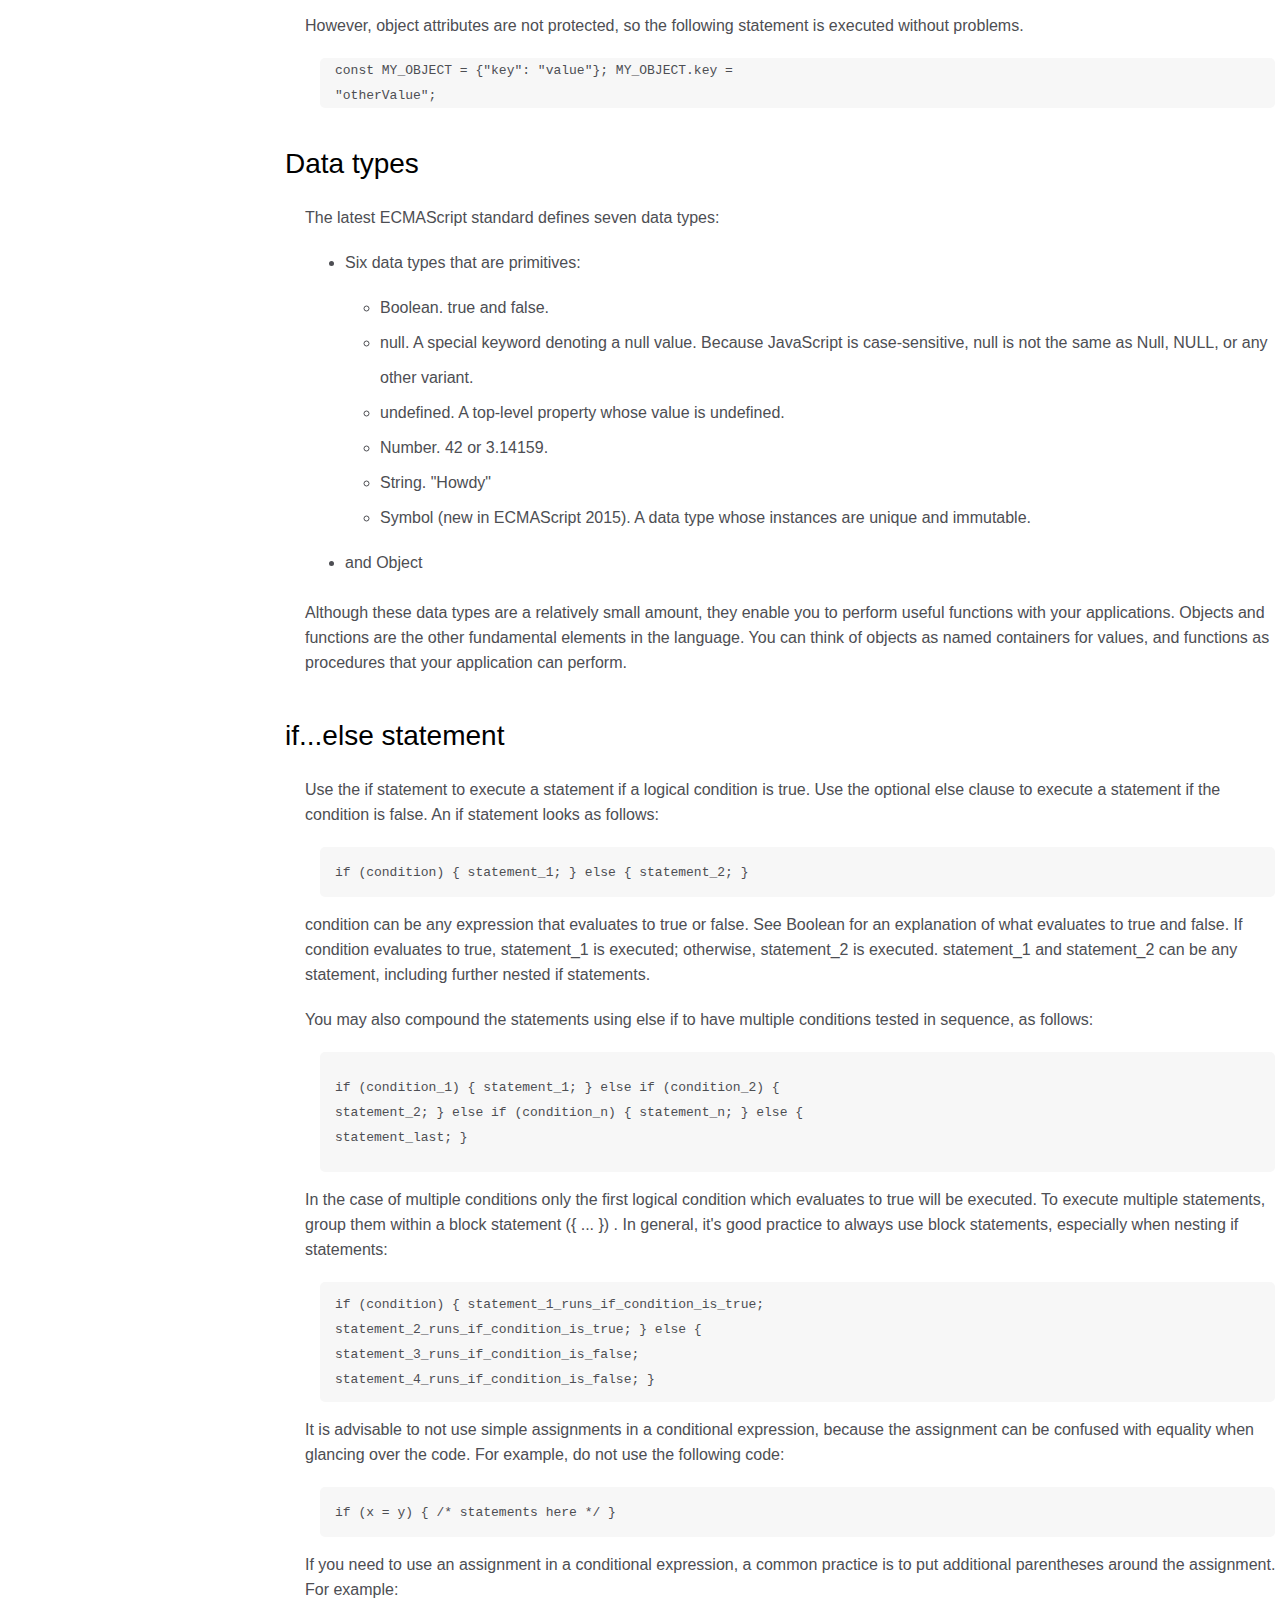
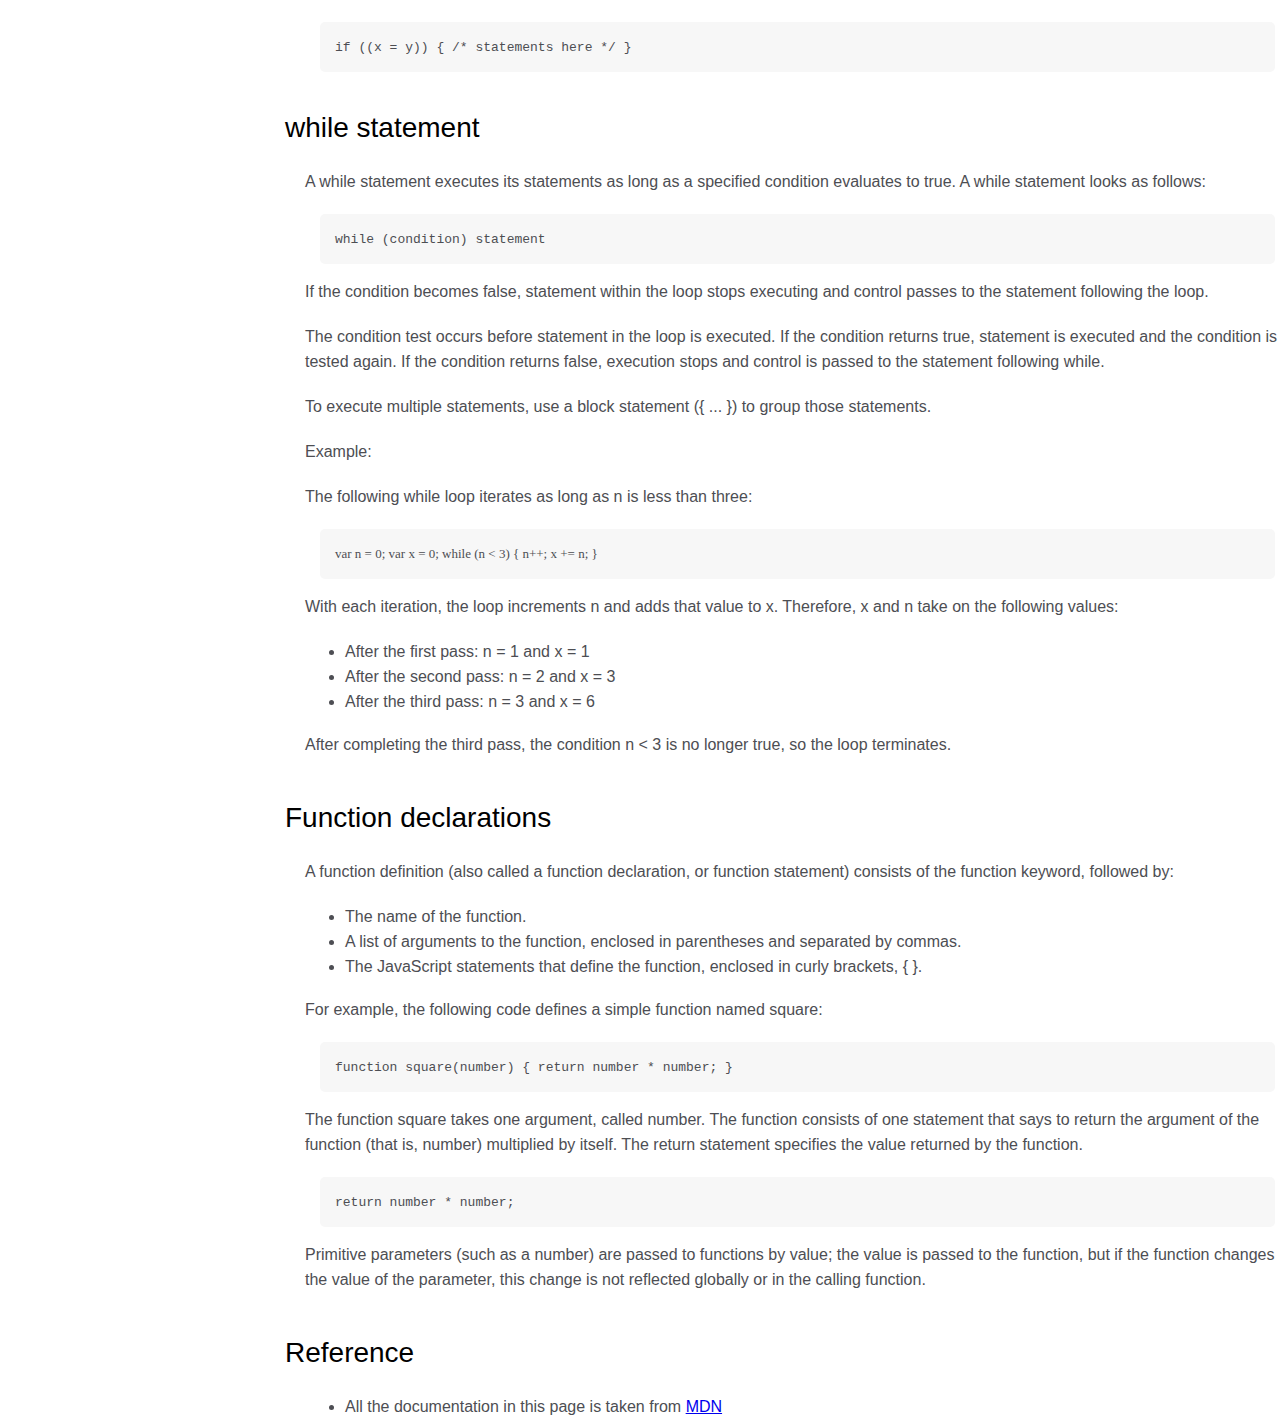
<file: index4.html>
<!DOCTYPE html>
<html lang="en">
<head>
    <meta charset="UTF-8">
    <meta name="viewport" content="width=device-width, initial-scale=1.0">
    <title>Technical Documentation Page</title>
    <link rel="stylesheet" href="styles4.css">
</head>
<body>   
    <nav id="navbar">
                <header><h3 id="header">JS Documentation</h3></header><hr width="250px">
                <ul>
                    <li><a class="nav-link" href="#Introduction">Introduction</a></li><hr width="250px">
                    <li><a class="nav-link" href="#What_you_should_already_know">What you should already know</a></li><hr width="250px">
                    <li><a class="nav-link" href="#JavaScript_and_Java">JavaScript and Java</a></li><hr width="250px">
                    <li><a class="nav-link" href="#Hello_world">Hello world</a></li><hr width="250px">
                    <li><a class="nav-link" href="#Variables">Variables</a></li><hr width="250px">
                    <li><a class="nav-link" href="#Declaring_variables">Declaring variables</a></li><hr width="250px">
                    <li><a class="nav-link" href="#Variable_scope">Variable scope</a></li><hr width="250px">
                    <li><a class="nav-link" href="#Global_variables">Global variables</a></li><hr width="250px">
                    <li><a class="nav-link" href="#Constants">Constants</a></li><hr width="250px">
                    <li><a class="nav-link" href="#Data_types">Data types</a></li><hr width="250px">
                    <li><a class="nav-link" href="#if...else_statement">if...else statement</a></li><hr width="250px">
                    <li><a class="nav-link" href="#while_statement">while statement</a></li><hr width="250px">
                    <li><a class="nav-link" href="#Function_declarations">Function declarations</a></li><hr width="250px">
                    <li><a class="nav-link" href="#Reference">Reference</a></li><hr width="250px">
                </ul>
        </main>
    </nav>
    <main id="main-doc">
           <section class="main-section" id="Introduction">
            <header class="Introduction-header">Introduction</header>
            <p>JavaScript is a cross-platform, object-oriented scripting language. It is a small and lightweight language. Inside a host environment (for example, a web browser), JavaScript can be connected to the objects of its environment to provide programmatic control over them.</p>
            <p>JavaScript contains a standard library of objects, such as Array, Date, and Math, and a core set of language elements such as operators, control structures, and statements. Core JavaScript can be extended for a variety of purposes by supplementing it with additional objects; for example:</p>
            <ul class="ul">
                <li>Client-side JavaScript extends the core language by supplying objects to control a browser and its Document Object Model (DOM). For example, client-side extensions allow an application to place elements on an HTML form and respond to user events such as mouse clicks, form input, and page navigation.</li><br>
                <li>
                    Server-side JavaScript extends the core language by supplying objects relevant to running JavaScript on a server. For example, server-side extensions allow an application to communicate with a database, provide continuity of information from one invocation to another of the application, or perform file manipulations on a server.
                </li>
            </ul>
        </section> 
        <section class="main-section" id="What_you_should_already_know">
            <header class="Introduction-header">What you should already know</header>
            <p>This guide assumes you have the following basic background:</p>
            <ul class="ul">
                <li>A general understanding of the Internet and the World Wide Web (WWW).</li><br>
                <li>Good working knowledge of HyperText Markup Language (HTML).</li><br>
                <li>Some programming experience. If you are new to programming, try one of the tutorials linked on the main page about JavaScript.</li>
            </ul>
        </section>
        <section class="main-section" id="JavaScript_and_Java">
            <header class="Introduction-header">JavaScript and Java</header>
            <p>JavaScript and Java are similar in some ways but fundamentally different in some others. The JavaScript language resembles Java but does not have Java's static typing and strong type checking. JavaScript follows most Java expression syntax, naming conventions and basic control-flow constructs which was the reason why it was renamed from LiveScript to JavaScript.</p>

            <p>In contrast to Java's compile-time system of classes built by declarations, JavaScript supports a runtime system based on a small number of data types representing numeric, Boolean, and string values. JavaScript has a prototype-based object model instead of the more common class-based object model. The prototype-based model provides dynamic inheritance; that is, what is inherited can vary for individual objects. JavaScript also supports functions without any special declarative requirements. Functions can be properties of objects, executing as loosely typed methods.</p>
            
            <p>JavaScript is a very free-form language compared to Java. You do not have to declare all variables, classes, and methods. You do not have to be concerned with whether methods are public, private, or protected, and you do not have to implement interfaces. Variables, parameters, and function return types are not explicitly typed.</p>
        </section>
        <section class="main-section" id="Hello_world">
            <header class="Introduction-header">Hello world</header>
            <p>To get started with writing JavaScript, open the Scratchpad and write your first "Hello world" JavaScript code:</p>
            <div id="code"><code>function greetMe(yourName) { alert("Hello " + yourName); }<br>
            greetMe("World");</code></div>
            <p>Select the code in the pad and hit Ctrl+R to watch it unfold in your browser!</p>
        </section>
        <section class="main-section" id="Variables">
            <header class="Introduction-header">Variables</header>
           <p>You use variables as symbolic names for values in your application. The names of variables, called identifiers, conform to certain rules.</p> 

            <p>A JavaScript identifier must start with a letter, underscore (_), or dollar sign ($); subsequent characters can also be digits (0-9). Because JavaScript is case sensitive, letters include the characters "A" through "Z" (uppercase) and the characters "a" through "z" (lowercase).</p>

            <p>You can use ISO 8859-1 or Unicode letters such as å and ü in identifiers. You can also use the Unicode escape sequences as characters in identifiers. Some examples of legal names are Number_hits, temp99, and _name.</p>
        </section>
        <section class="main-section" id="Declaring_variables">
            <header class="Introduction-header">Declaring variables</header>
            <p>You can declare a variable in three ways:</p>
            <p>With the keyword var. For example,</p>
            <div id="code">
                <code>var x = 42.</code>
            </div>
            <p>This syntax can be used to declare both local and global variables.</p>

            <p>By simply assigning it a value. For example,</p>
            <div id="code">
                <code>let y = 13.</code>
            </div>
            <p>This syntax can be used to declare a block scope local variable. See Variable scope below.</p>
        </section>
        <section class="main-section" id="Variable_scope">
            <header class="Introduction-header">Variable scope</header>
            <p>When you declare a variable outside of any function, it is called a global variable, because it is available to any other code in the current document. When you declare a variable within a function, it is called a local variable, because it is available only within that function.</p>
            <p>
                JavaScript before ECMAScript 2015 does not have block statement scope; rather, a variable declared within a block is local to the function (or global scope) that the block resides within. For example the following code will log 5, because the scope of x is the function (or global context) within which x is declared, not the block, which in this case is an if statement.
            </p>
            <div id="code">
                if (true) { var x = 5; } console.log(x); // 5
            </div>
            <p>This behavior changes, when using the let declaration introduced in ECMAScript 2015.</p>
            <div id="code">
                if (true) { let y = 5; } console.log(y); // ReferenceError: y is<br>
                not defined
            </div>
            </section>
            <section class="main-section" id="Global_variables">
                <header class="Introduction-header">Global variables</header>
                <p>Global variables are in fact properties of the global object. In web pages the global object is window, so you can set and access global variables using the window.variable syntax.</p>
                <p>Consequently, you can access global variables declared in one window or frame from another window or frame by specifying the window or frame name. For example, if a variable called phoneNumber is declared in a document, you can refer to this variable from an iframe as parent.phoneNumber.</p>
            </section>
            <section class="main-section" id="Constants">
                <header class="Introduction-header">Constants</header>
                <p>You can create a read-only, named constant with the const keyword. The syntax of a constant identifier is the same as for a variable identifier: it must start with a letter, underscore or dollar sign and can contain alphabetic, numeric, or underscore characters.</p>
                <div id="code">
                    <code>const PI = 3.14;</code>
                </div>
                <p>A constant cannot change value through assignment or be re-declared while the script is running. It has to be initialized to a value.</p>

                <p>The scope rules for constants are the same as those for let block scope variables. If the const keyword is omitted, the identifier is assumed to represent a variable.</p>

                <p>You cannot declare a constant with the same name as a function or variable in the same scope. For example:</p>
                <div id="code-1">
                    <code>// THIS WILL CAUSE AN ERROR function f() {}; const f = 5; // THIS<br>
                        WILL CAUSE AN ERROR ALSO function f() { const g = 5; var g;<br>
                        //statements }</code>
                </div>
                <p>However, object attributes are not protected, so the following statement is executed without problems.</p>
                <div id="code">
                    <code>const MY_OBJECT = {"key": "value"}; MY_OBJECT.key =<br>
                        "otherValue";</code>
                </div>
            </section>
            <section class="main-section" id="Data_types">
                <header class="Introduction-header">Data types</header>
                <p>The latest ECMAScript standard defines seven data types:</p>
                <ul class="ul">
                    <li>Six data types that are primitives:
                        <ul class="ul-1">
                            <li>Boolean. true and false.</li>
                            <li>null. A special keyword denoting a null value. Because JavaScript is case-sensitive, null is not the same as Null, NULL, or any other variant.</li>
                            <li>undefined. A top-level property whose value is undefined.</li>
                            <li>Number. 42 or 3.14159.</li>
                            <li>String. "Howdy"</li>
                            <li>Symbol (new in ECMAScript 2015). A data type whose instances are unique and immutable.</li>
                        </ul>
                    </li>
                    <li>and Object</li><br>
                </ul>
                <p>Although these data types are a relatively small amount, they enable you to perform useful functions with your applications. Objects and functions are the other fundamental elements in the language. You can think of objects as named containers for values, and functions as procedures that your application can perform.</p>
        </section>
        <section class="main-section" id="if...else_statement">
            <header class="Introduction-header">if...else statement</header>
            <p>Use the if statement to execute a statement if a logical condition is true. Use the optional else clause to execute a statement if the condition is false. An if statement looks as follows:</p>
            <div id="code">
                <code>if (condition) { statement_1; } else { statement_2; }</code>
            </div>
            <p>condition can be any expression that evaluates to true or false. See Boolean for an explanation of what evaluates to true and false. If condition evaluates to true, statement_1 is executed; otherwise, statement_2 is executed. statement_1 and statement_2 can be any statement, including further nested if statements.</p>
            <p>You may also compound the statements using else if to have multiple conditions tested in sequence, as follows:</p>
            <div id="code-1">
                <code>if (condition_1) { statement_1; } else if (condition_2) {<br>
                    statement_2; } else if (condition_n) { statement_n; } else {<br>
                    statement_last; }</code>
            </div>
            <p>In the case of multiple conditions only the first logical condition which evaluates to true will be executed. To execute multiple statements, group them within a block statement ({ ... }) . In general, it's good practice to always use block statements, especially when nesting if statements:</p>
            <div id="code-1">
                <code>if (condition) { statement_1_runs_if_condition_is_true;<br>
                    statement_2_runs_if_condition_is_true; } else {<br>
                    statement_3_runs_if_condition_is_false;<br>
                    statement_4_runs_if_condition_is_false; }</code>
            </div>
            <p>It is advisable to not use simple assignments in a conditional expression, because the assignment can be confused with equality when glancing over the code. For example, do not use the following code:</p>
            <div id="code">
                <code>if (x = y) { /* statements here */ }</code>
            </div>
            <p>If you need to use an assignment in a conditional expression, a common practice is to put additional parentheses around the assignment. For example:
            </p>
            <div id="code">
                <code>if ((x = y)) { /* statements here */ }</code>
            </div>
            </section>
            <section class="main-section" id="while_statement">
                <header class="Introduction-header">while statement</header>
                <p>A while statement executes its statements as long as a specified condition evaluates to true. A while statement looks as follows:</p>
                <div id="code">
                    <code>while (condition) statement</code>
                </div>
                <p>If the condition becomes false, statement within the loop stops executing and control passes to the statement following the loop.</p>
                <p>The condition test occurs before statement in the loop is executed. If the condition returns true, statement is executed and the condition is tested again. If the condition returns false, execution stops and control is passed to the statement following while.</p>
                <p>
                    To execute multiple statements, use a block statement ({ ... }) to group those statements.
                </p>
                <p>
                    Example:
                </p>
                <p>
                    The following while loop iterates as long as n is less than three:
                </p>
                <div id="code">var n = 0; var x = 0; while (n < 3) { n++; x += n; }</div>
                <p>With each iteration, the loop increments n and adds that value to x. Therefore, x and n take on the following values:</p>
                <ul class="ul">
                    <li>
                        After the first pass: n = 1 and x = 1
                    </li>
                    <li>
                        After the second pass: n = 2 and x = 3
                    </li>
                    <li>
                        After the third pass: n = 3 and x = 6
                    </li></ul><br>
                    <p>
                        After completing the third pass, the condition n < 3 is no longer true, so the loop terminates.
                    </p>
                
            </section>
            <section class="main-section" id="Function_declarations">
                <header class="Introduction-header">Function declarations</header>
                <p>A function definition (also called a function declaration, or function statement) consists of the function keyword, followed by:</p>
                <ul class="ul">
                    <li>
                        The name of the function.
                    </li>
                    <li>
                        A list of arguments to the function, enclosed in parentheses and separated by commas.

                    </li>
                    <li>
                        The JavaScript statements that define the function, enclosed in curly brackets, { }.

                    </li>
                </ul><br>
                <p>For example, the following code defines a simple function named square:

                </p>
                <div id="code">
                    <code>function square(number) { return number * number; }
                    </code>
                </div>
                <p>The function square takes one argument, called number. The function consists of one statement that says to return the argument of the function (that is, number) multiplied by itself. The return statement specifies the value returned by the function.

                </p>
                <div id="code">
                    <code>return number * number;
                    </code>
                </div>
                <p>
                    Primitive parameters (such as a number) are passed to functions by value; the value is passed to the function, but if the function changes the value of the parameter, this change is not reflected globally or in the calling function.


                </p>
                </section>
                <section class="main-section" id="Reference">
                    <header class="Introduction-header">Reference</header>
                    <ul class="ul">
                        <li>All the documentation in this page is taken from <a href="https://developer.mozilla.org/en-US/docs/Web/JavaScript/Guide" target="_blank"> MDN</a></li>
                    </ul>
                    </section>
</body>
</html>
</file>
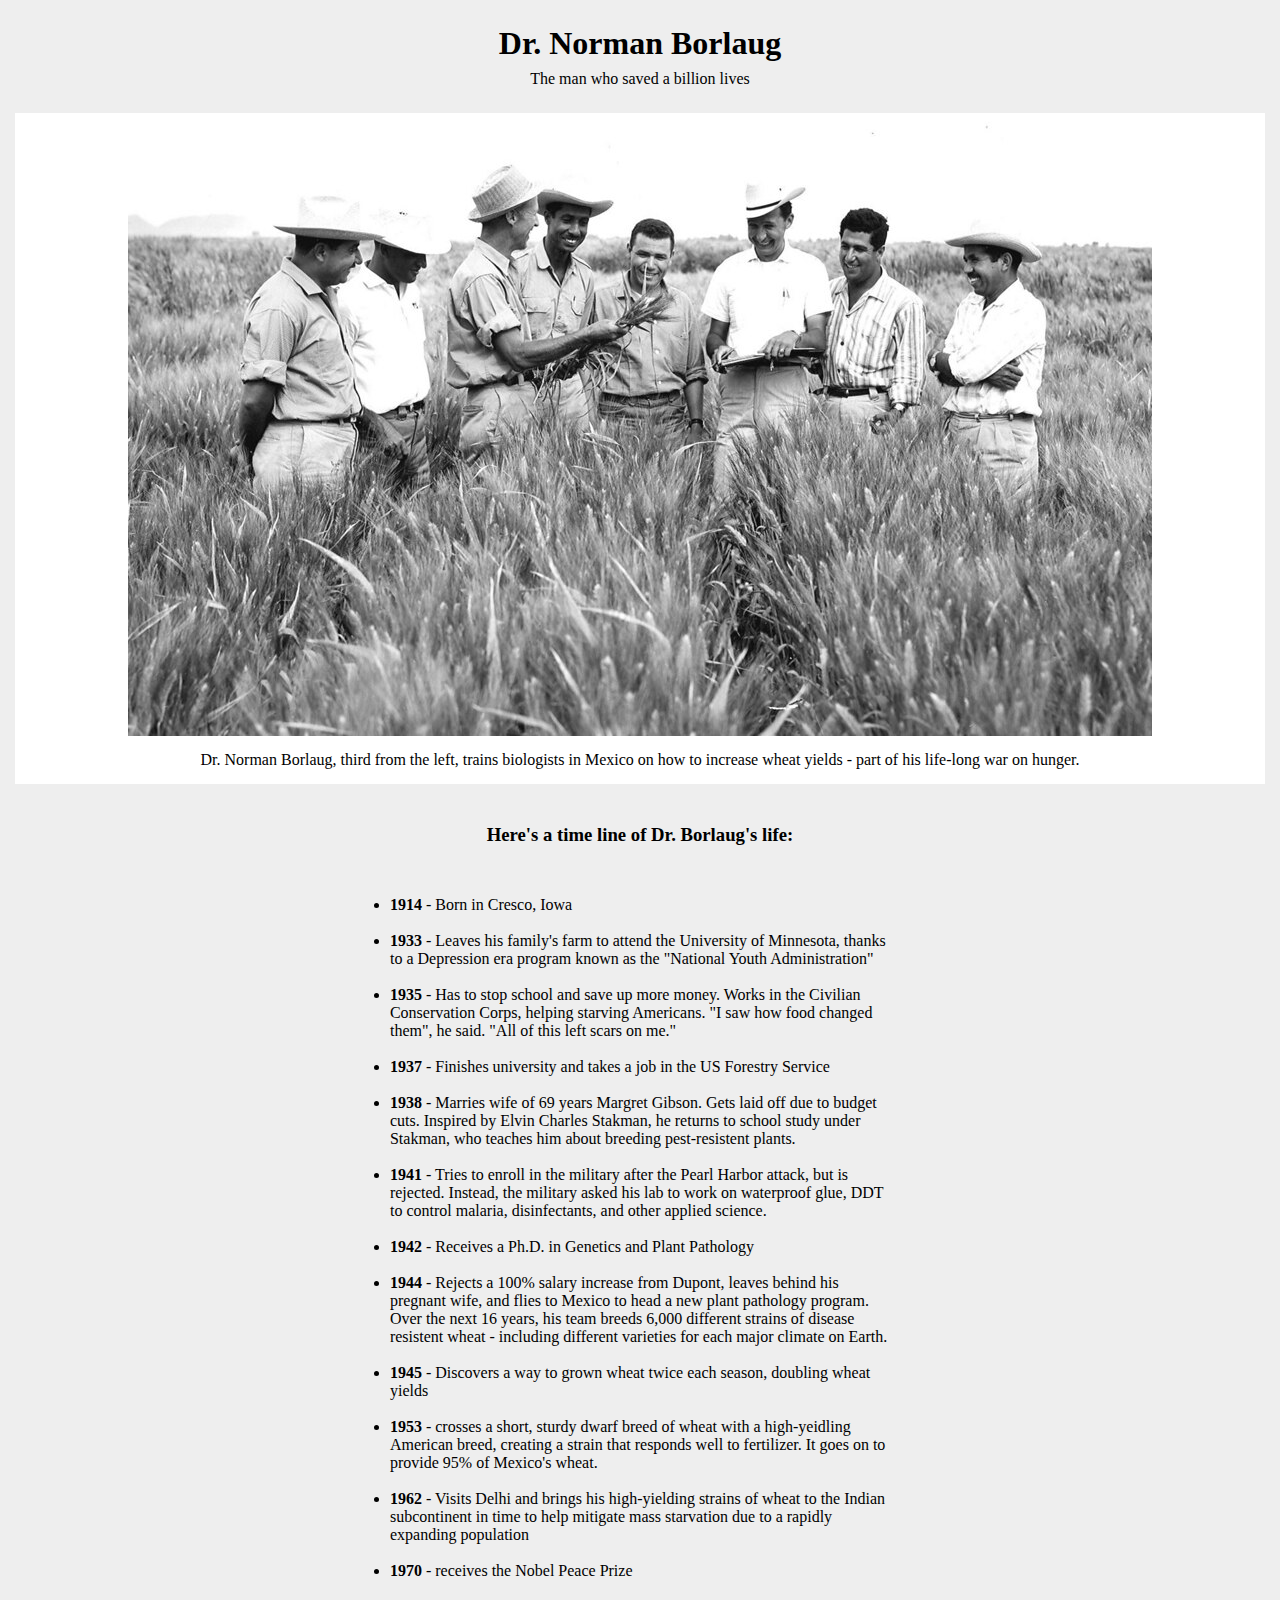
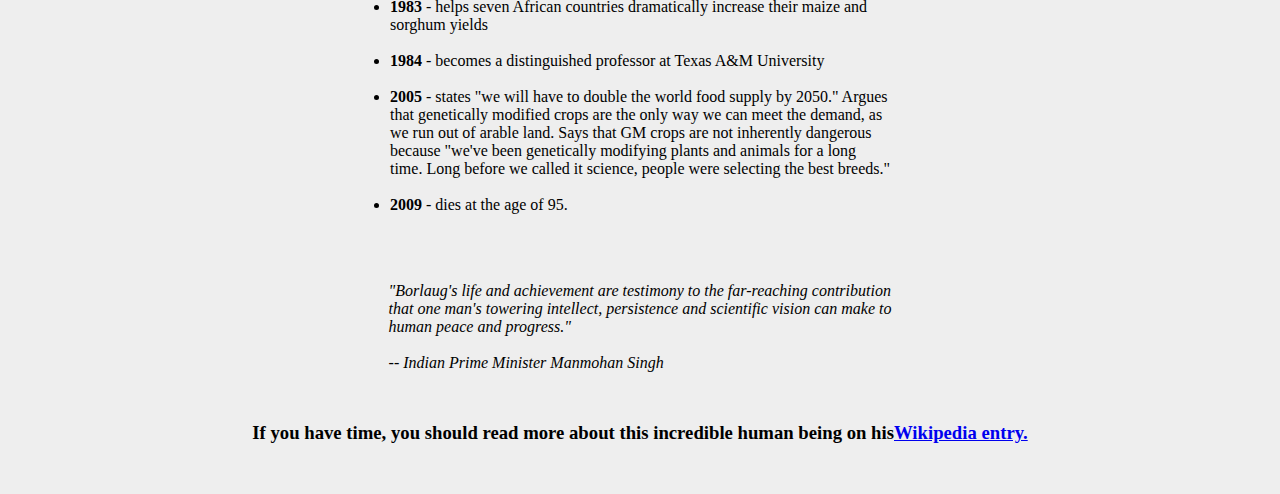
<file: index5.html>
<!DOCTYPE html>
<html lang="en">
<head>
    <meta charset="UTF-8">
    <meta name="viewport" content="width=device-width, initial-scale=1.0">
    <title>Tribute Page</title>
    <link rel="stylesheet" href="style5.css">
</head>
<body>
    <main id="main">
        <h1 id="title">Dr. Norman Borlaug</h1>
        <p id="discription">The man who saved a billion lives</p>
        <div id="img-div">
            <div><img id="image" src="/tribute-page-main-image.jpg"></div>
            <div id="img-caption">Dr. Norman Borlaug, third from the left, trains biologists in Mexico on how to increase wheat yields - part of his life-long war on hunger.</div>
            </div>
            <div id="tribute-info">
               <h3>Here's a time line of Dr. Borlaug's life:</h3>
               <ul id="ul">
                <li><strong>1914</strong>  - Born in Cresco, Iowa</li><br>
                <li><strong>1933</strong> - Leaves his family's farm to attend the University of Minnesota, thanks<br> to a Depression era program known as the "National Youth Administration"</li><br>
                <li><strong>1935</strong> - Has to stop school and save up more money. Works in the Civilian <br>Conservation Corps, helping starving Americans. "I saw how food changed <br>them", he said. "All of this left scars on me."</li><br>
                    <li><strong>1937</strong> - Finishes university and takes a job in the US Forestry Service</li><br>
                        <li><strong>1938</strong> - Marries wife of 69 years Margret Gibson. Gets laid off due to budget <br>cuts. Inspired by Elvin Charles Stakman, he returns to school study under <br>Stakman, who teaches him about breeding pest-resistent plants.</li><br>
                            <li><strong>1941</strong> - Tries to enroll in the military after the Pearl Harbor attack, but is<br> rejected. Instead, the military asked his lab to work on waterproof glue, DDT<br> to control malaria, disinfectants, and other applied science.</li><br>
                                <li><strong>1942</strong> - Receives a Ph.D. in Genetics and Plant Pathology</li><br>
                                    <li><strong>1944 </strong>- Rejects a 100% salary increase from Dupont, leaves behind his<br> pregnant wife, and flies to Mexico to head a new plant pathology program.<br> Over the next 16 years, his team breeds 6,000 different strains of disease<br> resistent wheat - including different varieties for each major climate on Earth.</li><br>
                                        <li><strong>1945</strong> - Discovers a way to grown wheat twice each season, doubling wheat<br> yields</li><br>
                                            <li><strong>1953</strong> - crosses a short, sturdy dwarf breed of wheat with a high-yeidling <br>American breed, creating a strain that responds well to fertilizer. It goes on to <br>provide 95% of Mexico's wheat.</li><br>
                                                <li><strong>1962 </strong>- Visits Delhi and brings his high-yielding strains of wheat to the Indian<br> subcontinent in time to help mitigate mass starvation due to a rapidly <br>expanding population</li><br>
                                                    <li><strong>1970</strong> - receives the Nobel Peace Prize</li><br>
                                                        <li><strong>1983</strong> - helps seven African countries dramatically increase their maize and <br>sorghum yields</li><br>
                                                            <li><strong>1984</strong> - becomes a distinguished professor at Texas A&M University</li><br>
                                                                <li><strong>2005</strong> - states "we will have to double the world food supply by 2050." Argues<br> that genetically modified crops are the only way we can meet the demand, as<br> we run out of arable land. Says that GM crops are not inherently dangerous <br>because "we've been genetically modifying plants and animals for a long <br>time. Long before we called it science, people were selecting the best breeds."</li><br>
                                                                    <li><strong>2009</strong> - dies at the age of 95.</li><br>
               </ul>
             <p id="last">  "Borlaug's life and achievement are testimony to the far-reaching contribution<br> that one man's towering intellect, persistence and scientific vision can make to<br> human peace and progress."<br><br>

               -- Indian Prime Minister Manmohan Singh </p>
            </div> 
        </div>  
        <h3 id="co"> If you have time, you should read more about this incredible human being on his <a href="https://en.wikipedia.org/wiki/Norman_Borlaug" target="_blank" id="tribute-link">Wikipedia entry.</a></h3>
    </main>
</body>
</html>
</file>
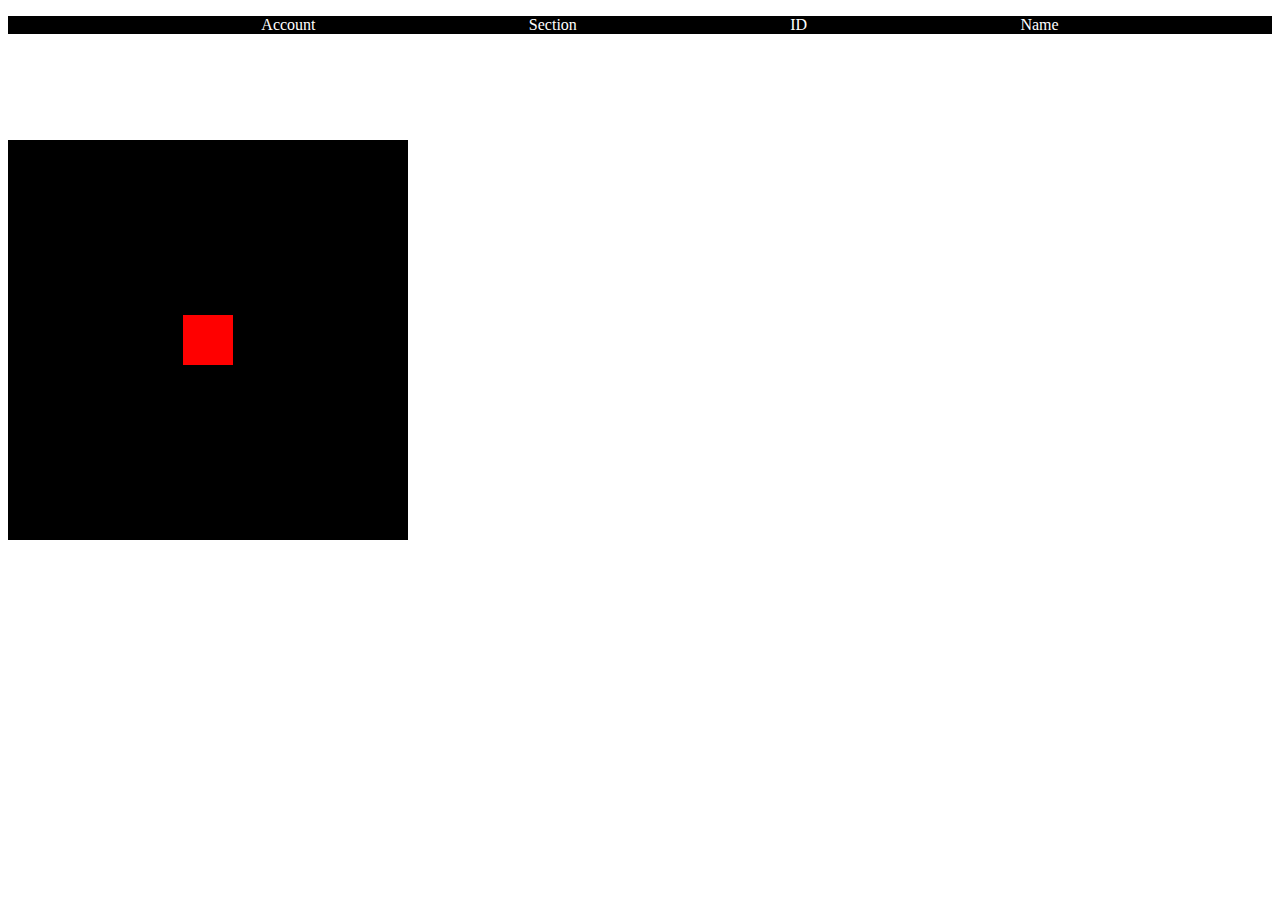
<file: level4.html>
<!DOCTYPE html>
<html lang="en">
<head>
    <meta charset="UTF-8">
    <meta name="viewport" content="width=device-width, initial-scale=1.0">
    <title>Document</title>
    <link rel="stylesheet" href="/level4.css">
</head>
<body>
        <ul class="navbar">
            <li><a>Account</a></li>
            <li><a>Section</a></li>
            <li><a>ID</a></li>
            <li><a>Name</a></li>
        </ul>
        <br>
        <br>
        <br>
        <br>
        <br>
        <div class="outer">
            <div class="inner">
                            
            </div>
        </div>
</body>
</html>
</file>
<file: style.css>
*{
    padding: 0px;
    margin: 0px;
    list-style-type: none;
}

body{
    background-color: black;
    overflow: auto;
}
#home{
    background-color: black;
    height: 100vh;
}
#img{
    height: 100px;
    width: 150px;
    padding-left: 30px;
}
.logo{
    width: 50vw;
    height: 100px;
    display: flex;
    align-items: center;
}
.logo>p{
    color: darkorange;
    font-size: 35px;
    font-family: sans-serif;
    padding-left: 55px;
    
}
header{
    height: 100px;
    width: 100vw;
    display: flex;
    /* position: fixed; */
    background-color: black;
}
.link-header{
    width: 40vw;
    display: flex;
    justify-content: space-evenly;
    align-items:center ;
}
#header-a{
    text-decoration: none;
    color: aliceblue;
    font-family: sans-serif;
}
#header-a:hover{
    color: darkorange;
    transition: 0.2s;
    transform: scale(1.5);
}
video{
    height: 80vh;
    width: 40vw;
}
.discription{
    height: 70vh;
    width: 100vw;
    color: aliceblue;
    display: flex;
    font-family: sans-serif;
    font-size: larger;
}
.discription1{
    display: flex;
    flex-direction: column;
    justify-content: center;
    align-items:end;
    text-align: end;

}
.discription1>p{
    font-size: 30px;
    line-height: 50px;
    padding-left: 0px;
    width: 50vw;
}
#name{
    color: darkorange;
    font-family: 'Times New Roman', Times, serif;
    font-size: 35px;
}
.discription1>button{
    margin: 10px;
    height: 6%;
    width: 35%;
    font-size: larger;
    border-radius: 8px;
    border:none;
    background-color: darkorange;
    color: aliceblue;
}
.discription1>button:hover{
    font-size: 25px;
    cursor: pointer;
}
#projects{
    /* height: 200vh;
    width: 100vw; */
    background-image: url("/555.jpg");
    background-size: cover;
}
#projects>h2{
    display: flex;
    justify-content: center;
    color: aliceblue;
    text-decoration: underline;
    padding-top: 40px;
}
.project-row1{
    display: flex;
    flex-wrap: wrap;
    gap: 2rem;
    align-items: center;
    justify-content: center;
    
}
.project3{
    margin-top: 80px;
}
.project1{
    height: 452px;
    width: 400px;
    background-color: black;
    background-image: url("/amazonnnnnnnnnnnn.PNG");
    background-size: cover;
    background-repeat: no-repeat;
    border: 2px solid aliceblue;
    text-decoration: none;
}
.project1>a>img{
    height: 452px;
    width: 400px; 
    width: 100%;
    height: 100%;
}
.name1{
    height: 50px;
    width: 400px;
    background-color: #706b6b;
    border: 2px solid aliceblue;
    color: aliceblue;
    font-family: sans-serif;
    display: flex;
    justify-content: center;
    align-items: center;
    font-size: 25px;
    text-decoration: none;
}
.Amazonclone>a{
    height: 100vh;
    width: 100vw;
    text-decoration: none;
    color: aliceblue;
}
#hover{
    text-decoration: none;
    color: aliceblue;
}
.Amazonclone:hover {
    transition: 0.5s;
    transform: scale(1.1);
}
#Skills{
    height: 100vh;
    width: 100vw;
    font-family:'Gill Sans', 'Gill Sans MT', Calibri, 'Trebuchet MS', sans-serif;
    color: aliceblue;
    background-image: url("/555.jpg");
    background-size: cover;
    display: flex;
    justify-content: center;
    align-items: center;
}
.skill>h1{
    text-align: center;
    text-decoration: underline;  
}
#Skills>li>h3{
    margin: 5px;
}
.skill{
    background-image: url("/555.jpg");
    width: 50vw;
    margin: 60px auto;
    color: #fff;
    padding: 20px;
    box-shadow: 0 14px 28px rgba(0, 0, 0, 0.25),0 10px 10px rgba(0, 0, 0, 0.22);
}
.skill>li{
    margin: 20px 0;
    padding: 10px;
}
.bar{
    background: #353b48;
    display: block;
    height: 20px;
    border: 1px solid rbga(0,0,0,0.3);
    border-radius: 10px;
    overflow: hidden;
    box-shadow: 0 1px 3px rgba(0, 0, 0,0.12),0 1px 2px rgba(0, 0, 0, 0.24);
    transition: all 0.3s cubic-bezier(0.25,0.8,0.25,1);
}
.bar:hover{
    box-shadow: 0 14px 28px rgba(0, 0, 0,0.25),0 10px 10px rgba(0, 0, 0, 0.22);
}
.bar>span{
    height: 20px;
    float: left;
    background: linear-gradient(135deg,rbga(236,0,140,1)0%,rbga(252,103,103,1)100%);
}
.html{
    width: 90%;
    background: rgb(0, 255, 208);
    animation: html 3s;
}
.css{
    width: 80%;
    background: rgb(0, 255, 208);
    animation: css 3s;
}
.javascript{
    width: 20%;
    background: rgb(0, 255, 208);
    animation: javascript 3s;
}
.react{
    width: 10%;
    background: rgb(0, 255, 208);
    animation: react 3s;
}
.C{
    width:80%;
    background: rgb(0, 255, 208);
    animation: C 3s;
}
@keyframes html{
       0%{ 
        width: 0%;
    }
 
    100%{ 
        width: 90%;
    }
}
@keyframes css{
    0%{
        width: 0%;
    }
    100%{
        width: 80%;
    }
}
@keyframes javascript{
    0%{
        width: 0%;
    }
    100%{
        width: 20%;
    }
}
@keyframes react{
    0%{
        width: 0%;
    }
    100%{
        width: 10%;
    }
}
@keyframes C{
    0%{
        width: 0%;
    }
    100%{
        width: 80%;
    }
}
#contact{
    height: 30vh;
    width: 100vw;
    display: flex;
    flex-direction: column;
    align-items: center;
    font-family: sans-serif;
    color: aliceblue;
}
#contact p{
    padding-top: 30px;
    font-size: 40px;
}
.link{
    height: 30vh;
    width: 100vw;
    display: flex;
    justify-content: space-evenly;
    justify-items: center;
    font-size: larger;
    align-items:center ;
}
.link>a{
    text-decoration: none;
    color: aliceblue;
}
.link>a:hover{
    transition: 0.5s;
    transform: scale(1.5);
}
#icon{
    padding-right: 5px;
}
@media (max-width:1100px){
    .logo>p{
    font-size: medium; 
    padding-left: 15px;
    }
    header{
        height: 100px;  
    }
    #home{
        height: 150vh;
        width: 100vw;
    }
    .link{
        width: 80vw;
    }
    .logo{
        width: 30vw;
        display: flex;
        text-align: left;
      
    }
    .discription{
        
        height: 100vh;
        width: 100vw;
        margin-top: 2vh;
        display: flex;
        flex-direction: column;
        align-items: center;
        justify-content: center;
    }
    video{
        height: 80vh;
        width: 80vw;
    }
    .video{
        height: 100vh;
        width: 100vw;
        padding-top: 120px;
        display: flex;
        align-items: center;
        justify-content: center;
        
    }
    .discription1{
        height: 100vh;
        width: 100vw;
        display: flex;
        flex-direction: column;
        align-items: center;
        justify-content: center;
    }
    .discription1>p{
        font-size: 16px;
        text-align: center;
    }
    .discription1>button{
        height:5vh;
        width: 30vw;
        font-size: 16px;

    }
    .Amazonclone{
       margin-left: 15px;
       margin-right: 15px;
    }
    #project{
        background-color: black;
    }
    /* .skill>li{
        margin: 0px;
        padding: 0px;
    }
    .skill{
        margin: 0px;
        padding: 0px;
        
    } */
    #Skills{
        height: 100vh;
    }
    .skill{
        height: 100vh;
        width: 100vw;
        height: 30vh;
        padding: 0px;
        padding-top: 15px;
    }
    #contact>p{
        font-size: 16px;
    }
    .link{
        width: 100vw;
        height: 100vh;
    }
    .link>a{
        font-size: 16px;
    }
    #contact{
        
        padding-top: 90px;
    }
}
</file>
<file: amazon.css>
*{
    margin: 0px;
    padding: 0px;
    border: 0px;
}
.headercontent{
    padding-top: 10px;
    padding-left: 40px;
    color: white;
    background-color: black;
    display: flex;
    align-content: space-evenly;
}
#img{
    
    height: 50px;
    width:  100px;
}
#location{
    
    padding-left: 0px;
    margin: top;
    height: 30px;
}
.dilevery{
    font-family:'Franklin Gothic Medium', 'Arial Narrow', Arial, sans-serif;
    color: rgba(212, 212, 190, 0.89);
    padding-left: 33px;
}
#i1{
    padding-left: 20px;
}
#india{
    font-family: 'Franklin Gothic Medium', 'Arial Narrow', Arial, sans-serif;
    padding-left: 2px;
}
button{
    background-color: rgb(189, 178, 25);
}
</file>
<file: amazonclone.css>
*{
    margin: 0px;
    padding: 0px;
    font-family: Arial, Helvetica, sans-serif;
    border: border-box;
}
body{
    background-color: #cccccc;
}
.navbar{
    height: 65px;
    color: white;
    background-color: black;
    display: flex;
    align-items:center;
    justify-content: space-evenly;
}
.nav-logo{
    height: 65px;
    width: 113px;
}
.logo{
    height: 62px;
    width: 113px;
    background-image: url("/Amazon-Logo-Font-1-scaled.webp");
    background-size: cover;
}
.border{
border: 1.5px solid transparent;
}
.border:hover{
    border: 1.5px solid white;
}

/**2nd box**/
.add-icon{
    display: flex;
}
.first-add{
    color: #cccccc;
    font-size: 0.75em;
    margin-left: 14px;
}
.second-add{
   margin-left: 2px;
}

/**3rd Box**/

.third{
    height: 40px;
    width: 620px;
    display: flex;
}
.search-logo{
    background-color: #febd68
}
.search-select{
    background-color: #f3f3f3;
    border-top-left-radius: 5px;
    border-bottom-left-radius: 5px;
    border: none;
}
.search-input{
    width: 700px;
    font: 1rem;
    border: none;
}
.search-logo{
    width: 45px;
    display:flex;
    align-items: center;
    justify-content: center;
    color: #0f1111;
    border-top-right-radius: 5px;
    border-bottom-right-radius: 5px;
    border: none;
    font-size: 1.3rem;
}

/**fourth-box**/

.country-logo{
    height: 16.2px;
    width: 30.6px;
    background-image: url("Flag-United-States-of-America.webp");
    background-size: cover;
}
.country{
    height: 60px;
    display: flex;
    align-items: center;
}
.country-name{
    font-size: 1rem;
    
}
.country-symbol{
    font-size: 0.75rem;
    padding-top: 4px;
}

/*fifth*/
.fifth{
    height: 60px;
}
.first-fifth{
    display: flex;
    align-items: center;
    padding-top: 14px;
    font-size: 0.75rem;
}
.second-fifth{
    display: flex;
}
#icon{
    padding-top: 2px;
    padding-left: 2px;
}

/*sixth-box*/

.sixth{
    height:60px;
}
.sixth-first{
    font-size: 0.75rem;
    padding-top: 12px;
}

/*seventh-box*/

.seventh{
    display: flex;
    height: 60px;
    align-items: center;
}
.seventh-one{
    font-size: 2rem;
}
.seventh-two{
    font-size: 1rem;
    padding-top: 10px;
}

/*Second-Nevbar*/

.second-nevbar{
    height: 39px;
    background-color: #1c2222;
    color: white;
    display: flex;
}
.second-nevbar-first{
    display: flex;
    align-items: center;
    margin-left: 20px;
    font-size: 1.2rem;
}
.second-nevbar-text{
    font-size: 1rem;
}
.second-nevbar-second
{
    display: flex;
    font-size: 0.90rem;
    align-items: center;
    justify-content: space-around;
}
.positionn{
    width: 550px;
    padding-left: 20px;
    display: flex;
    justify-content: space-between;
}
.second-nevbar-icon{
    display: flex;
}
#all{
    padding-left: 5px;
    font-size: 0.95rem;
}
#iconn{
    font-size: 1rem;
    padding-top: 0.5px;
}
.set-border{
    display: flex;
    height: 39px;
    align-items: center;
}

/*CONTENT*/
.content{
  width: 100vw;
  height: 100vh;
}
.content-pic{
    height: 600px;
    width: 1350px;
    background-image: url("/tuxpi.com.1709146035.jpg");
    background-size: cover;
}
.line-margin{
    display: flex;
}
.line{
    background-color: #ffffff;
    display: flex;
    height: 40px;
    width: 1309px;
    justify-content: center;
    align-items: center;
    margin-left: 20px;
    margin-top: 250px;
}
.first-boxes{
    display: flex;
    justify-content: space-evenly;
    
    
}
.first-boxes-id{
    background-color: #ffffff;
    height: 420px;
    width: 312.25px;
    margin-top: 15px;
    
}
.first-first{
    display: flex;
    align-items: center;
}
#see11{
    text-decoration: none;
    margin-left: 20px;
}
.first-first{
    height: 350px;
    width: 270px;
    background-image: url("/Fuji_Desktop_Single_image_EBF_1x_v1._SY304_CB573698005_.jpg");
    background-repeat: no-repeat;
    background-position: center;
    margin-left: 20px;
}
.Gaming{
    margin-left: 20px;
    padding-top: 15px;
}
.first-first1{
    height: 350px;
    width: 270px;
    background-image: url("/toy.jpg");
    background-repeat: no-repeat;
    background-position: center;
    margin-left: 20px;
}
.first-first2{
    height: 330px;
    width: 270px;
    background-image: url("/3rd.jpg");
    background-repeat: no-repeat;
    background-position: center;
    margin-left: 20px;
    padding-top: 0px;
}
.celebrate{
    margin-left: 20px;
    padding-top: 15px;
    padding-left: 1px;
    
}
.first-first3{
    height: 350px;
    width: 270px;
    background-image: url("/Fuji_Desktop_Single_image_EBF_1x_v3._SY304_CB573698005_.jpg");
    background-repeat: no-repeat;
    background-position: center;
    margin-left: 20px;
    padding-top: 0px;
}
.first-first2-1{
    height: 330px;
    width: 270px;
    background-image: url("/watch.jpg");
    background-repeat: no-repeat;
    background-position: center;
    margin-left: 20px;
    padding-top: 0px;
}
.first-first2-2{
    height: 330px;
    width: 270px;
    background-image: url("/tv.jpg");
    background-repeat: no-repeat;
    background-position: center;
    margin-left: 20px;
    padding-top: 0px;
}
.first-first2-3{
    height: 350px;
    width: 270px;
    background-image: url("/girl.jpg");
    background-repeat: no-repeat;
    background-position: center;
    margin-left: 20px;
}
.first-first2-4{
    height: 350px;
    width: 270px;
    background-image: url("/computer.jpg");
    background-repeat: no-repeat;
    background-position: center;
    margin-left: 20px;
}

/*FOOTER*/

.signin{
    height: 166px;
    width: 1349px;
    background-color: #ffffff;
    margin-top: 580px;
    display: flex;
    align-items: center;
}
.signin1{
    height: 126px;
    width: 1500px;
    border: 1px solid rgba(139, 127, 127, 0.815);
    border-left: 0px;
    border-right: 0px;
}
.See-personalized-recommendations{
    display: flex;
    justify-content: center;
    padding-top: 20px;

}
.sign-footer{
    
    display: flex;
    justify-content: center;
    padding-top: 15px;
    
}
.new-customer{
    display: flex;
    justify-content: center;
    padding-top: 15px;
}
.Start-here{
    text-decoration: none;
}
.sign-button{
    height: 28px;
    width: 230px;
    font-size: 13px;
    font-weight: bolder;
    text-shadow: 0 1px 0 #ffe093;
    border-radius: 4px;
    background-color: rgb(255, 187, 0);
    border:2px solid orange;
}
.back-to-top{
    height: 49px;
    width: 1349px;
    display: flex;
    justify-content: center;
    align-items: center;
    background-color: #485566;
    color: white;
}
.more-item{
    height: 400px;
    width: 1349px;
    background-color: #232F3E;
}

.more-item{
    display: flex;
    justify-content: space-evenly;
    border: 2px solid #485566;
    border-left: 0px;
}
.more-item-1{
    margin-top: 50px;
    height: 320px;
    width: 312.25px;
    
    
}
.more-item-2{
    margin-top: 50px;
    height: 320px;
    width: 312.
}
.more-item-3{
    margin-top: 50px;
    height: 320px;
    width: 312.25px;
   
}
.more-item-4{
    margin-top: 50px;
    height: 320px;
    width: 312.25px;
    
}
.Get-to{
    text-decoration: none;
    color: #DDDDDD;
   
}
.position{
    margin-left: 100px;
}

.headingg{
    color: #FFF;
    padding-bottom: 10PX;
}
.list-class{
   list-style-type: none;
   line-height: 1.8;
}
.position-3{
    margin-left: 70px;
}
.amazon-bottom-logo{
    height: 100px;
    width: 1349px;
    background-color: #232F3E;
    display: flex;
    align-items: center;
    justify-content: center;

}
.amazon-bottom{
    height: 200px;
    width: 200px;
    background-image: url("/Capture.PNG");
    background-size: contain;
    background-position: center;
    background-repeat: no-repeat;
}
.bottom-bottom1{
    height: 70px;
    width: 1349px;
    background-color: #131A22;
    
    
}
.bottom-bottom1-1{
    height: 20px;
    width: 140px;
}
.bottom-bottom1-2{
    height: 20px;
    width: 180px;
}
.bottom-bottom1-3{
    height: 20px;
    width: 184px;
}
.bottom-bottom2{
    display: inline-block;
}
.one{
    display: flex;
    text-align: center;
    justify-content: center;
    color: white;
    padding-top: 10px;
    font-size: small;
}
.bottom-bottom2{
    display: flex;
    text-align: center;
    justify-content: center;
    color: white;
    font-size: small;
    padding-top: 5px;
}
</file>
<file: amazonclonecss1.css>
*{
    margin: 0px;
    padding: 0px;
    font-family: Arial, Helvetica, sans-serif;
    border: border-box;
}
body{
    background-color: #cccccc;
}
.navbar{
    height: 65px;
    color: white;
    background-color: black;
    display: flex;
    align-items:center;
    justify-content: space-evenly;
}
.nav-logo{
    height: 65px;
    width: 113px;
}
.logo{
    height: 62px;
    width: 113px;
    background-image: url("/Amazon-Logo-Font-1-scaled.webp");
    background-size: cover;
}
.border{
border: 1.5px solid transparent;
}
.border:hover{
    border: 1.5px solid white;
}

/**2nd box**/
.add-icon{
    display: flex;
}
.first-add{
    color: #cccccc;
    font-size: 0.75em;
    margin-left: 14px;
}
.second-add{
   margin-left: 2px;
}

/**3rd Box**/

.third{
    height: 40px;
    width: 620px;
    display: flex;
}
.search-logo{
    background-color: #febd68
}
.search-select{
    background-color: #f3f3f3;
    border-top-left-radius: 5px;
    border-bottom-left-radius: 5px;
    border: none;
}
.search-input{
    width: 700px;
    font: 1rem;
    border: none;
}
.search-logo{
    width: 45px;
    display:flex;
    align-items: center;
    justify-content: center;
    color: #0f1111;
    border-top-right-radius: 5px;
    border-bottom-right-radius: 5px;
    border: none;
    font-size: 1.3rem;
}

/**fourth-box**/

.country-logo{
    height: 16.2px;
    width: 30.6px;
    background-image: url("Flag-United-States-of-America.webp");
    background-size: cover;
}
.country{
    height: 60px;
    display: flex;
    align-items: center;
}
.country-name{
    font-size: 1rem;
    
}
.country-symbol{
    font-size: 0.75rem;
    padding-top: 4px;
}

/*fifth*/
.fifth{
    height: 60px;
}
.first-fifth{
    display: flex;
    align-items: center;
    padding-top: 14px;
    font-size: 0.75rem;
}
.second-fifth{
    display: flex;
}
#icon{
    padding-top: 2px;
    padding-left: 2px;
}

/*sixth-box*/

.sixth{
    height:60px;
}
.sixth-first{
    font-size: 0.75rem;
    padding-top: 12px;
}

/*seventh-box*/

.seventh{
    display: flex;
    height: 60px;
    align-items: center;
}
.seventh-one{
    font-size: 2rem;
}
.seventh-two{
    font-size: 1rem;
    padding-top: 10px;
}

/*Second-Nevbar*/

.second-nevbar{
    height: 39px;
    background-color: #1c2222;
    color: white;
    display: flex;
}
.second-nevbar-first{
    display: flex;
    align-items: center;
    margin-left: 20px;
    font-size: 1.2rem;
}
.second-nevbar-text{
    font-size: 1rem;
}
.second-nevbar-second
{
    display: flex;
    font-size: 0.90rem;
    align-items: center;
    justify-content: space-around;
}
.positionn{
    width: 550px;
    padding-left: 20px;
    display: flex;
    justify-content: space-between;
}
.second-nevbar-icon{
    display: flex;
}
#all{
    padding-left: 5px;
    font-size: 0.95rem;
}
#iconn{
    font-size: 1rem;
    padding-top: 0.5px;
}
.set-border{
    display: flex;
    height: 39px;
    align-items: center;
}

/*CONTENT*/
.content{
  width: 100vw;
  height: 100vh;
}
.content-pic{
    height: 600px;
    width: 1350px;
    background-image: url("/tuxpi.com.1709146035.jpg");
    background-size: cover;
}
.line-margin{
    display: flex;
}
.line{
    background-color: #ffffff;
    display: flex;
    height: 40px;
    width: 1309px;
    justify-content: center;
    align-items: center;
    margin-left: 20px;
    margin-top: 250px;
}
.first-boxes{
    display: flex;
    justify-content: space-evenly;
    
    
}
.first-boxes-id{
    background-color: #ffffff;
    height: 420px;
    width: 312.25px;
    margin-top: 15px;
    
}
.first-first{
    display: flex;
    align-items: center;
}
#see11{
    text-decoration: none;
    margin-left: 20px;
}
.first-first{
    height: 350px;
    width: 270px;
    background-image: url("/Fuji_Desktop_Single_image_EBF_1x_v1._SY304_CB573698005_.jpg");
    background-repeat: no-repeat;
    background-position: center;
    margin-left: 20px;
}
.Gaming{
    margin-left: 20px;
    padding-top: 15px;
}
.first-first1{
    height: 350px;
    width: 270px;
    background-image: url("/toy.jpg");
    background-repeat: no-repeat;
    background-position: center;
    margin-left: 20px;
}
.first-first2{
    height: 330px;
    width: 270px;
    background-image: url("/3rd.jpg");
    background-repeat: no-repeat;
    background-position: center;
    margin-left: 20px;
    padding-top: 0px;
}
.celebrate{
    margin-left: 20px;
    padding-top: 15px;
    padding-left: 1px;
    
}
.first-first3{
    height: 350px;
    width: 270px;
    background-image: url("/Fuji_Desktop_Single_image_EBF_1x_v3._SY304_CB573698005_.jpg");
    background-repeat: no-repeat;
    background-position: center;
    margin-left: 20px;
    padding-top: 0px;
}
.first-first2-1{
    height: 330px;
    width: 270px;
    background-image: url("/watch.jpg");
    background-repeat: no-repeat;
    background-position: center;
    margin-left: 20px;
    padding-top: 0px;
}
.first-first2-2{
    height: 330px;
    width: 270px;
    background-image: url("/tv.jpg");
    background-repeat: no-repeat;
    background-position: center;
    margin-left: 20px;
    padding-top: 0px;
}
.first-first2-3{
    height: 350px;
    width: 270px;
    background-image: url("/girl.jpg");
    background-repeat: no-repeat;
    background-position: center;
    margin-left: 20px;
}
.first-first2-4{
    height: 350px;
    width: 270px;
    background-image: url("/computer.jpg");
    background-repeat: no-repeat;
    background-position: center;
    margin-left: 20px;
}

/*FOOTER*/

.signin{
    height: 166px;
    width: 1349px;
    background-color: #ffffff;
    margin-top: 580px;
    display: flex;
    align-items: center;
}
.signin1{
    height: 126px;
    width: 1500px;
    border: 1px solid rgba(139, 127, 127, 0.815);
    border-left: 0px;
    border-right: 0px;
}
.See-personalized-recommendations{
    display: flex;
    justify-content: center;
    padding-top: 20px;

}
.sign-footer{
    
    display: flex;
    justify-content: center;
    padding-top: 15px;
    
}
.new-customer{
    display: flex;
    justify-content: center;
    padding-top: 15px;
}
.Start-here{
    text-decoration: none;
}
.sign-button{
    height: 28px;
    width: 230px;
    font-size: 13px;
    font-weight: bolder;
    text-shadow: 0 1px 0 #ffe093;
    border-radius: 4px;
    background-color: rgb(255, 187, 0);
    border:2px solid orange;
}
.back-to-top{
    height: 49px;
    width: 1349px;
    display: flex;
    justify-content: center;
    align-items: center;
    background-color: #485566;
    color: white;
}
.more-item{
    height: 400px;
    width: 1349px;
    background-color: #232F3E;
}

.more-item{
    display: flex;
    justify-content: space-evenly;
    border: 2px solid #485566;
    border-left: 0px;
}
.more-item-1{
    margin-top: 50px;
    height: 320px;
    width: 312.25px;
    
    
}
.more-item-2{
    margin-top: 50px;
    height: 320px;
    width: 312.
}
.more-item-3{
    margin-top: 50px;
    height: 320px;
    width: 312.25px;
   
}
.more-item-4{
    margin-top: 50px;
    height: 320px;
    width: 312.25px;
    
}
.Get-to{
    text-decoration: none;
    color: #DDDDDD;
   
}
.position{
    margin-left: 100px;
}

.headingg{
    color: #FFF;
    padding-bottom: 10PX;
}
.list-class{
   list-style-type: none;
   line-height: 1.8;
}
.position-3{
    margin-left: 70px;
}
.amazon-bottom-logo{
    height: 100px;
    width: 1349px;
    background-color: #232F3E;
    display: flex;
    align-items: center;
    justify-content: center;

}
.amazon-bottom{
    height: 200px;
    width: 200px;
    background-image: url("/Capture.PNG");
    background-size: contain;
    background-position: center;
    background-repeat: no-repeat;
}
.bottom-bottom1{
    height: 70px;
    width: 1349px;
    background-color: #131A22;
    
    
}
.bottom-bottom1-1{
    height: 20px;
    width: 140px;
}
.bottom-bottom1-2{
    height: 20px;
    width: 180px;
}
.bottom-bottom1-3{
    height: 20px;
    width: 184px;
}
.bottom-bottom2{
    display: inline-block;
}
.one{
    display: flex;
    text-align: center;
    justify-content: center;
    color: white;
    padding-top: 10px;
    font-size: small;
}
.bottom-bottom2{
    display: flex;
    text-align: center;
    justify-content: center;
    color: white;
    font-size: small;
    padding-top: 5px;
}
</file>
<file: Style1.css>
*{
    margin: 0px;
    padding: 0px;
}
body{
    background-color: rgb(231, 106, 16);
}
.heading{
    margin-top: 25px;
    display: flex;
    justify-content: center;
    font-size: larger;
}
.container{
    margin-top: 13px;
    height: 65vh;
    display: flex;
    justify-content: center;
}
.reset-button{
    display: flex;
    justify-content: center;
    
}
.game{
    height: 60vmin;
    width: 60vmin;
    display: flex;
    flex-wrap: wrap;

}
.box{
    margin: 2px;
    height: 18vmin;
    width: 18vmin;
    box-shadow: 0 0 1rem rgba(0,0,0,0.6);
    border-radius: 10px;
    font-size: 8vmin;
    color: rgb(233, 9, 46);
    background-color: rgb(255, 255, 255);
    border: 1px solid black;
}
#id-button{
    padding: 1rem;
    background-color: #191913;
    color: #fff;
    border-radius: 10px;
    border: none;
    
}
.new-button{
    
    display: flex;
    justify-content: center;
}
#msg{
    font-size: 8vmin;
    display: flex;
    justify-content: center;
}
#new-btn{
    padding: 1rem;
    background-color: #191913;
    color: #fff;
    border-radius: 10px;
    border: none;
}

.hide{
    display: none;
}
.msg-container{
    height: 100vh;
    margin-top: 200px;

}
</file>
<file: styles3.css>
*{
    padding: 0px;
    margin: 0px;
    }
    body{
        display: flex;
        flex-direction: column;
        align-items: center;
        justify-content: center;
        background-image: linear-gradient(115deg, rgba(58, 58, 158, 0.8), rgba(136, 136, 206, 0.7)), url(/a21b591bdf3ab188b183735b4c7af9d6.jpg);
    
    }
    .container{
        padding: 15px;
    }
    #title{
        text-align: center;
        padding-top: 25px;
        color: #fff;
    }
    #description{
        text-align: center;
        padding-top: 10px;
        font-size: larger;
        color: #fff;
    }
    #survey-form{
        margin-top: 15px;
        width: 750px;
        background-color: rgba(115, 14, 216, 0.815);
        color: #fff;
    }
    .container{
        font-size: larger;
        padding-left: 55px;
        padding-top: 20px;
    }
    .container-name{
        font-size: larger;
        padding-left: 55px;
        padding-top: 50px;
    }
    #name{
        width: 640px;
        height: 30px;
        border-radius: 4px;
        border: none;
        padding-left: 15px;
        margin-top: 5px;
    }
    #email{
        width: 640px;
        height: 30px;
        border-radius: 4px;
        border: none;
        padding-left: 15px;
        margin-top: 5px;
    }
    #number{
        width: 640px;
        height: 30px;
        border-radius: 4px;
        border: none;
        padding-left: 15px;
        margin-top: 5px;
    }
    #dropdown{
        width: 652px;
        height: 30px;
        border-radius: 4px;
        border: none;
        padding-left: 15px;
        margin-top: 5px;
        color: rgb(104, 126, 120);
    }
    #textarea{
        width: 636px;
        height: 330px;
        border-radius: 4px;
        border: none;
        padding-left: 15px;
        padding-top: 0px ;
        margin-top: 5px;
    }
    #submit{
        width: 650px;
        height: 30px;
        border-radius: 4px;
        border: none;
        padding-left: 15px;
        background-color: rgb(7, 224, 11);
        font-size: medium;
        color: #fff;
    }
</file>
<file: styles4.css>
*{
    padding: 0px;
    margin: 0px;
}
body{
    display: flex;
}
#doc{
    display: flex;
}
#header{
    padding-bottom: 15px;
    display: flex;
    flex-direction: column;
    align-items: center;
    padding-top: 15px;
}
.nav-link{
    text-decoration: none;
    color:#4d4e53 ;
    padding-left: 20px;
    line-height: 50px;
}
#navbar{
    
    text-align: justify;
    border-right: 3px solid rgb(137, 127, 127);
    position: fixed;
    width: 270px;
    overflow-y: scroll;
    height: 100%;
}
#main-doc{
    padding-left: 250px;
    font-size: 16px;
}
.Introduction-header{
    padding-top: 25px;
    padding-left:35px;
    font-size: 28px;
    padding-bottom: 25px;
    font-family: Arial, Helvetica, sans-serif;
}
p{
    padding-left: 55px;
    padding-bottom: 20px;
    color:#4d4e53 ;
    font-size: 16px;
    font-family: Arial, Helvetica, sans-serif;
    line-height: 25px;
}
.ul{
    padding-left: 95px;
    color:#4d4e53 ;
    font-size: 16px;
    font-family: Arial, Helvetica, sans-serif;
    line-height: 25px;
}
#code{
    background-color: #F7F7F7;
    height: 50px;
    width: 940px;
    padding-left: 15px;
    margin-left: 70px;
    color: #4d4e53;
    font-size: 13px;
    border-radius: 5px;
    display: flex;
    flex-direction: column;
    justify-content: center;
    margin-bottom: 15px;
}
#code-1{
    background-color: #F7F7F7;
    height: 120px;
    width: 940px;
    padding-left: 15px;
    margin-left: 70px;
    color: #4d4e53;
    font-size: 13px;
    border-radius: 5px;
    display: flex;
    flex-direction: column;
    justify-content: center;
    margin-bottom: 15px;
}
.ul-1{
    padding-top: 15px;
    padding-bottom: 15px;
    padding-left: 35px;
    line-height: 35px
}
code{
    line-height: 25px;
}
@media(max-width:900px){
    .Introduction-header{
    font-size:20px;
    }
    }
</file>
<file: style5.css>
*{
    padding: 0px;
    margin: 0px;
}
body{
    background-color: #eee;
}
#main{
    display: flex;
    flex-direction: column;
    align-items: center;
}
#title{
    padding-top: 25px;
}
#discription{
    padding-top: 8px;
    padding-bottom: 25px;
}
#image{
    display: flex;
    flex-direction: column;
    align-items: center;
    max-width: 100%;
    display: block;
}
#img-div{
    background-color: white;
    width: 1250px;
    display: flex;
    flex-direction: column;
    align-items: center;
}
#img-caption{
    padding-top: 15px;
    padding-bottom: 15px;
}
#tribute-info{
    display: flex;
    flex-direction: column;
    align-items: center;
    padding-top: 40px;
}
#ul{
    padding-top: 50px;
    padding-bottom: 50px;
    
}
#last{
    font-style: italic;
}
#co{
    display: flex;
    justify-content: center;
    padding-top: 50px;
    padding-bottom: 50px;
}
</file>
<file: level4.css>
.navbar{
background-color: black;
color: white;
display: flex;
justify-content: space-evenly;
}
li{
    list-style-type: none;
    display: inline;
}
.outer{
    height: 400px;
    width: 400px;
    background-color: black;
    display: flex;
    justify-content: center;
    align-items: center;
}
.inner{
    height: 50px;
    width: 50px;
    background-color: rgb(255, 0, 0);
}
</file>
